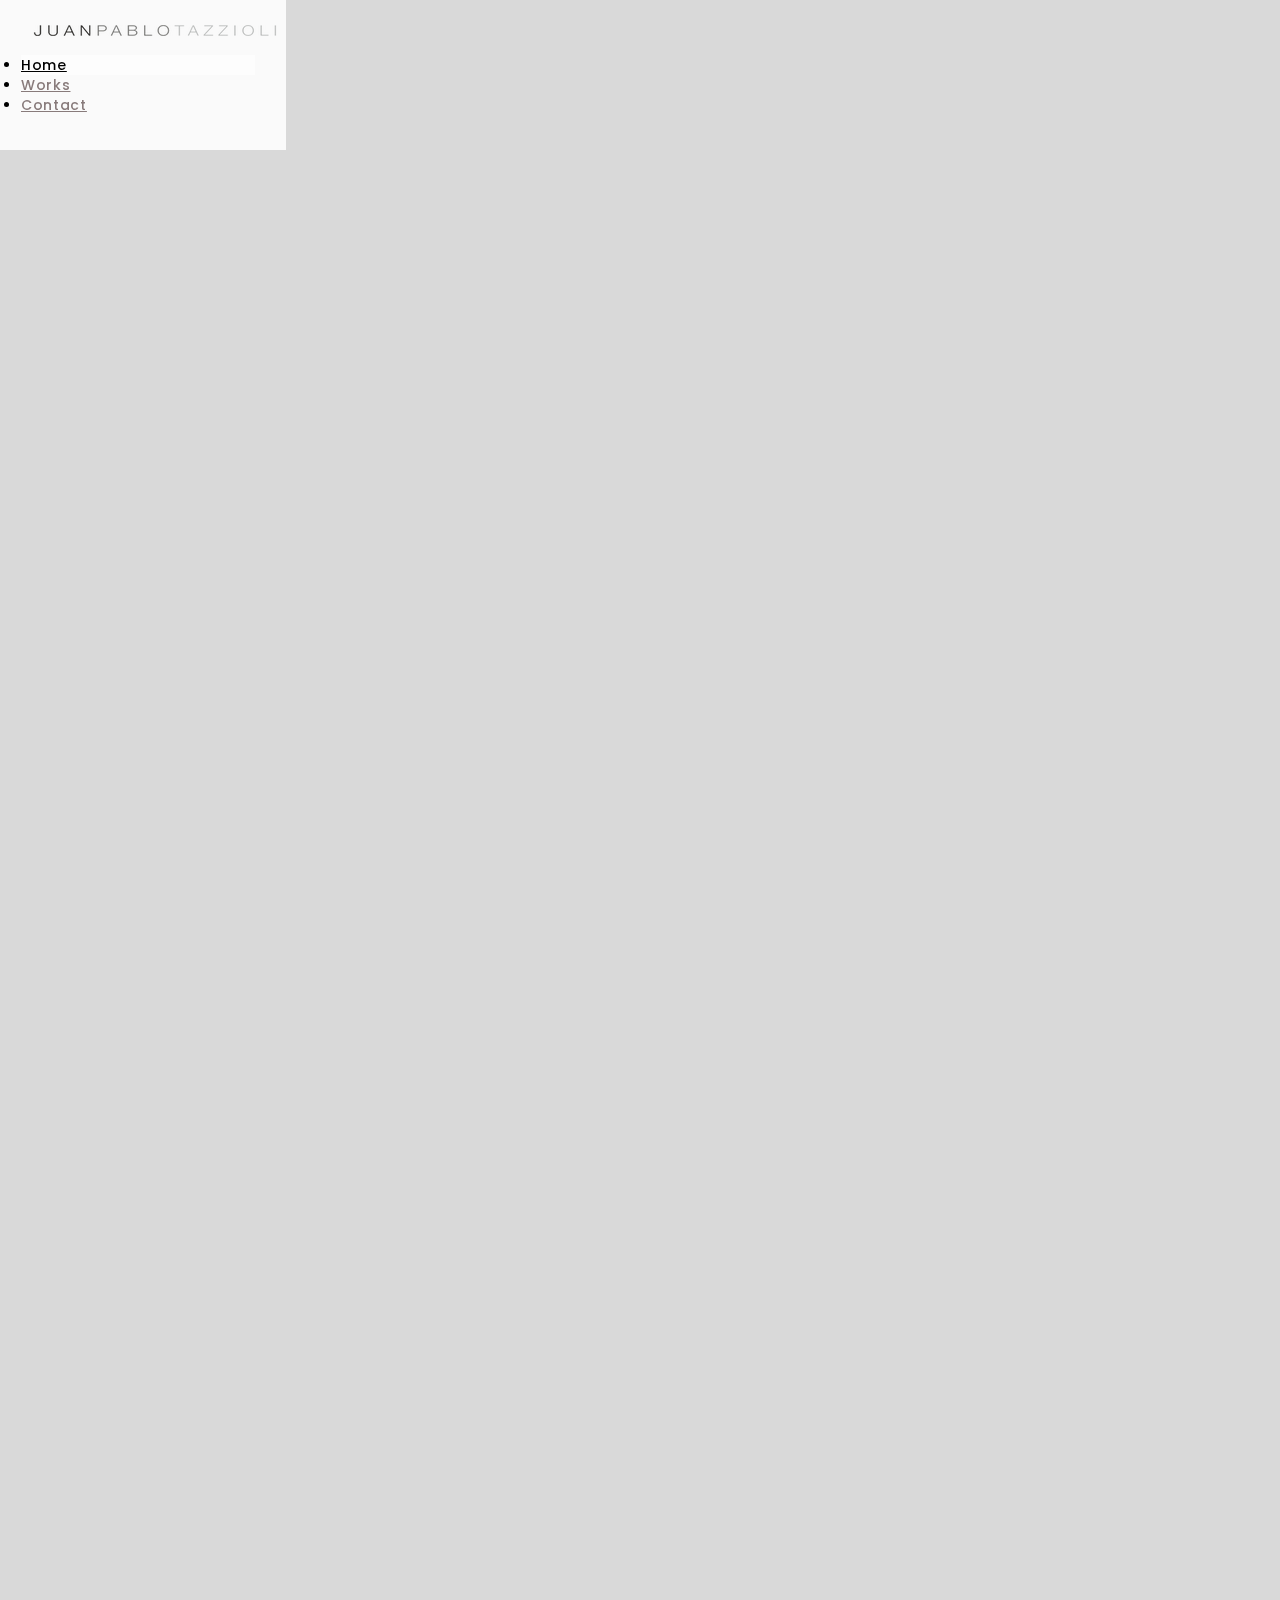
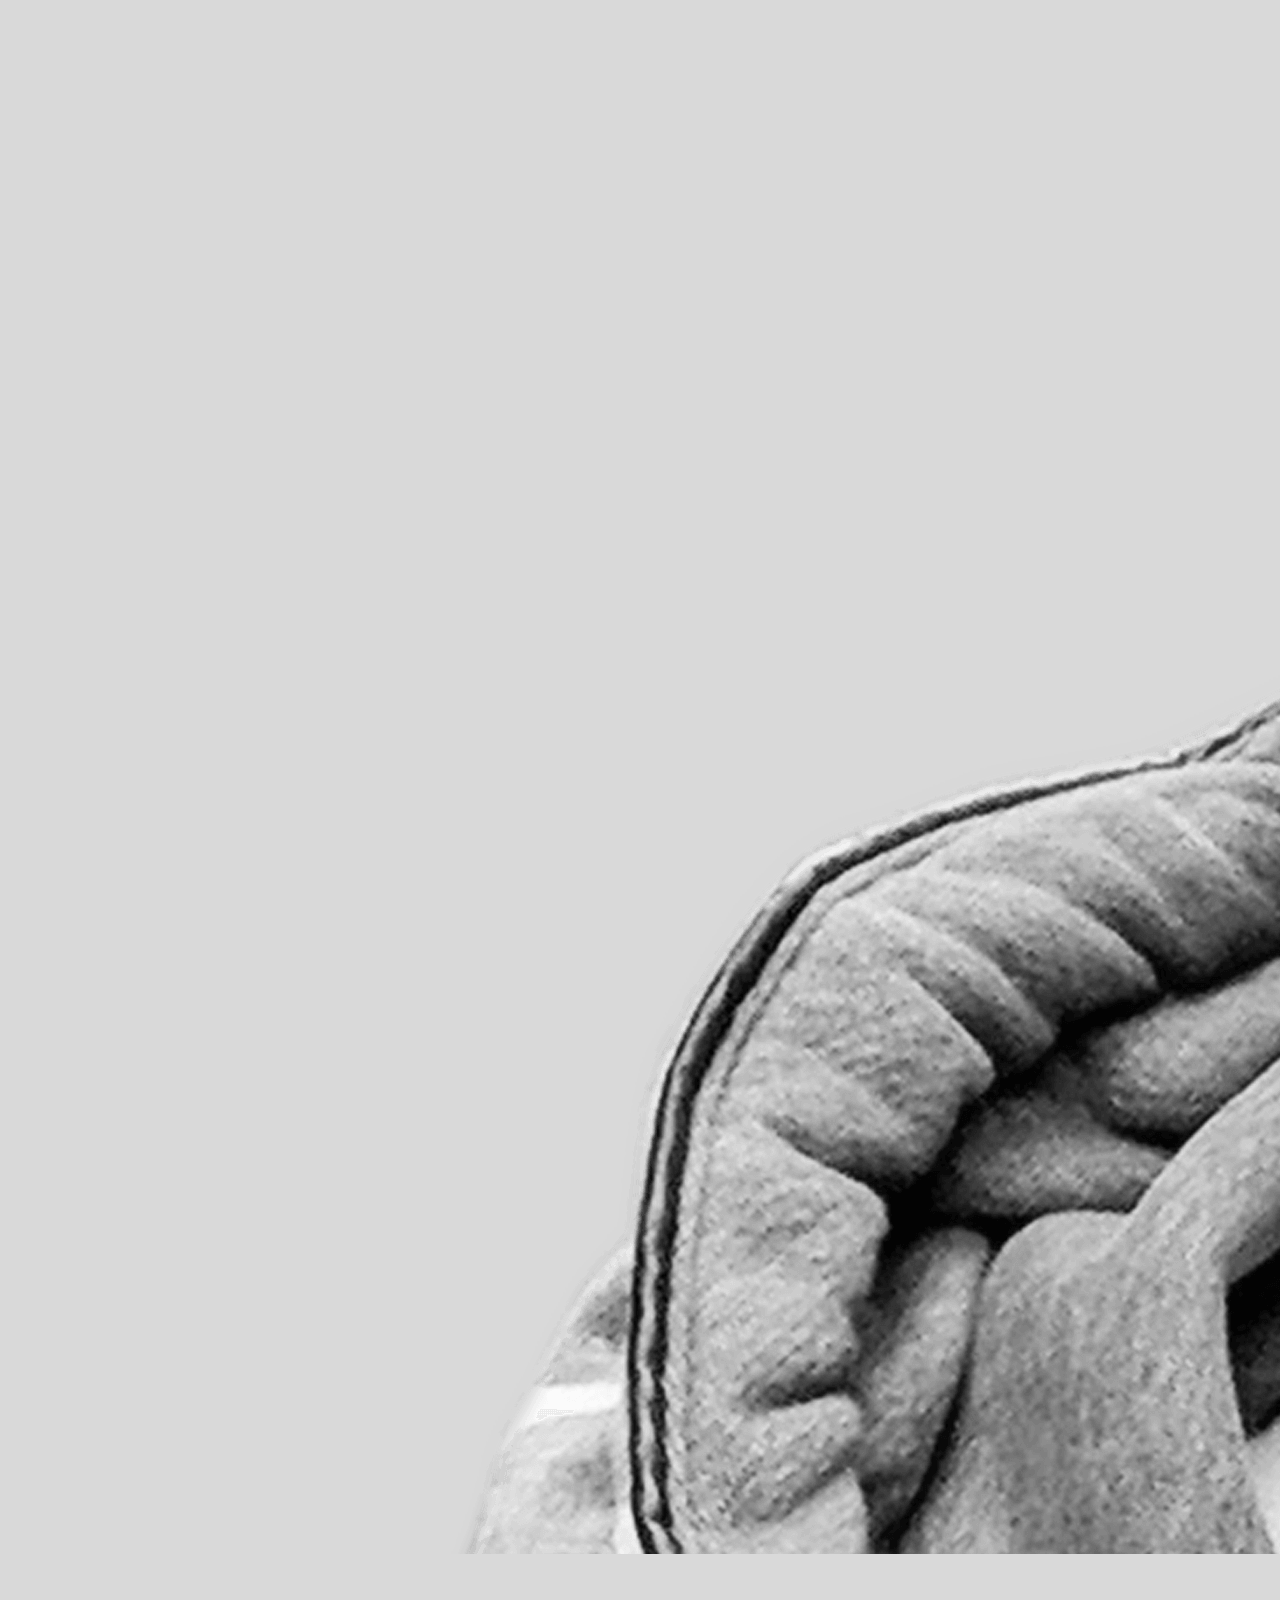
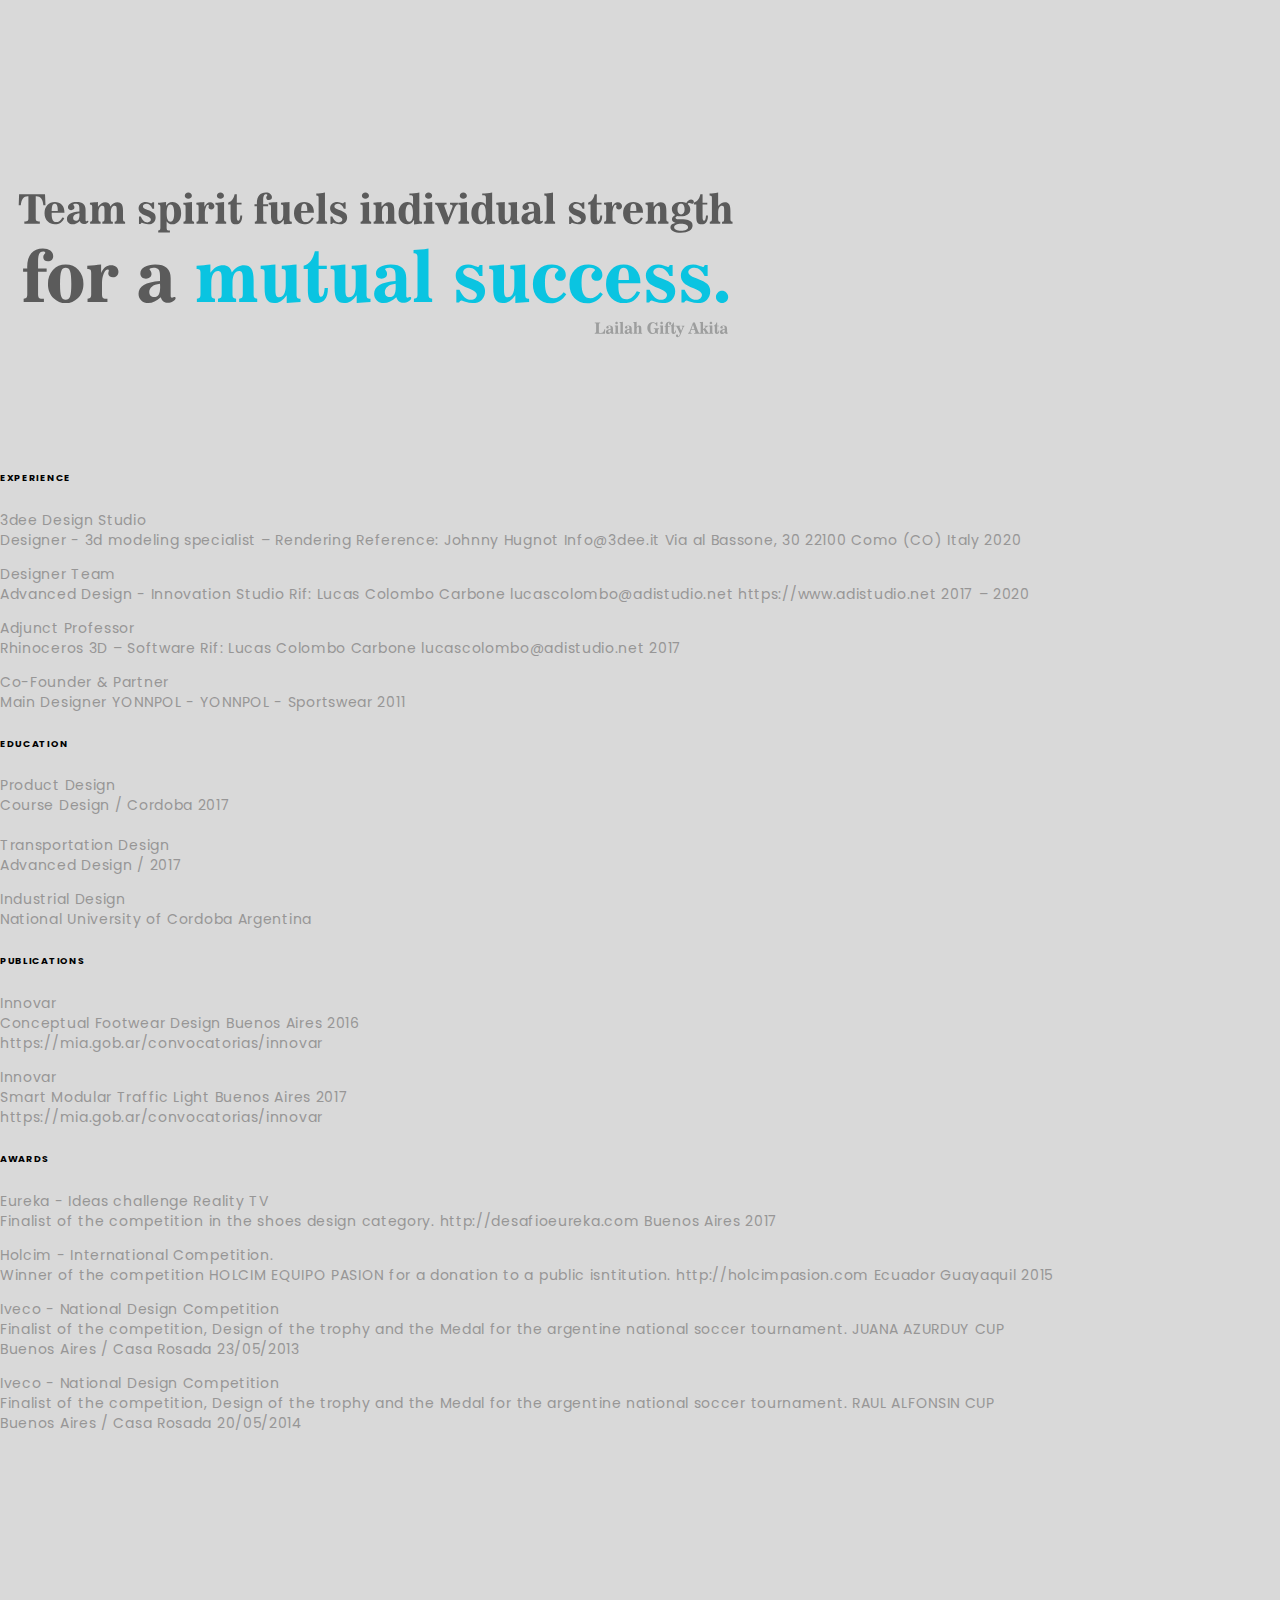
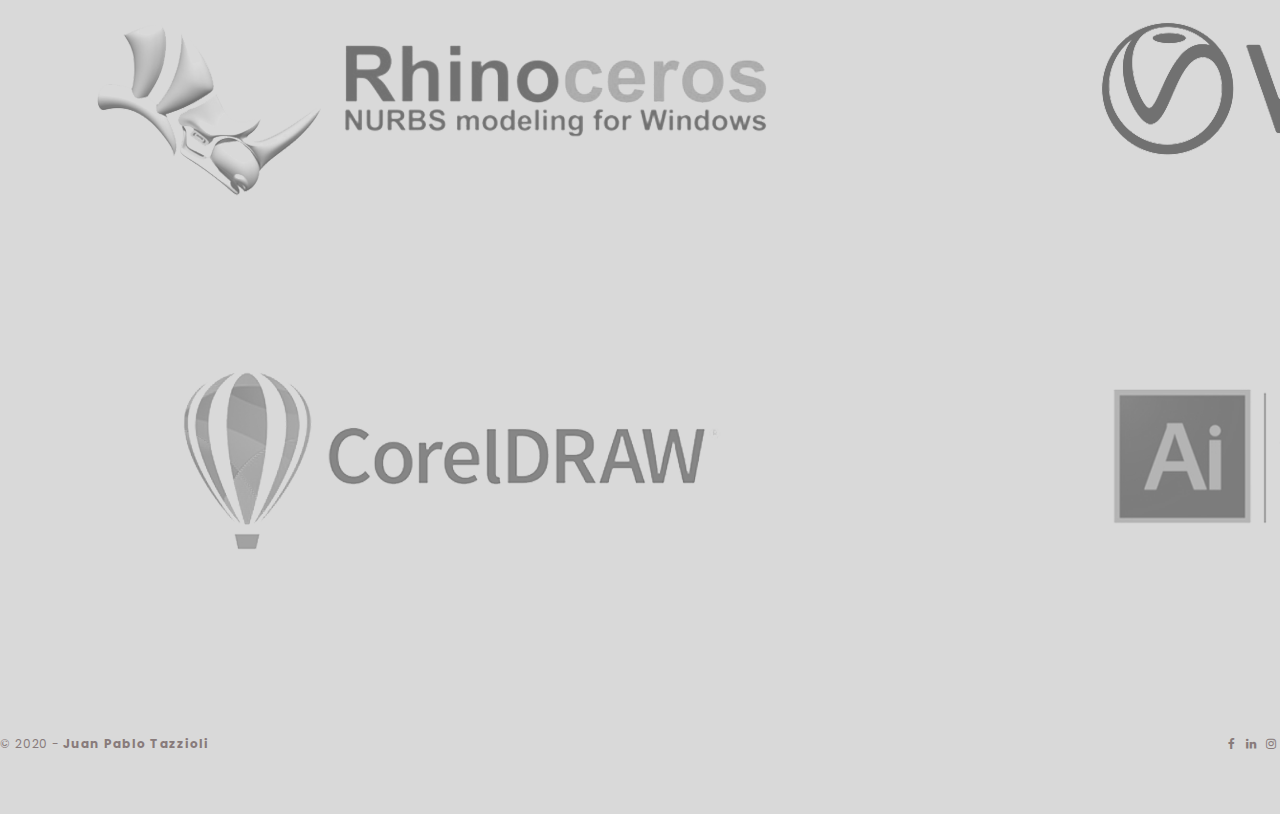
<file: index.html>
<!DOCTYPE html>
<html lang="en">
  <head>
    <meta charset="utf-8" />
    <meta name="viewport" content="width=device-width, initial-scale=1.0" />
    <!-- bootstrap cdn -->
    <link
      rel="stylesheet"
      href="https://cdn.jsdelivr.net/npm/bootstrap@4.5.3/dist/css/bootstrap.min.css"
      integrity="sha384-TX8t27EcRE3e/ihU7zmQxVncDAy5uIKz4rEkgIXeMed4M0jlfIDPvg6uqKI2xXr2"
      crossorigin="anonymous"
    />
    <!-- font awesome cdn -->
    <link
      rel="stylesheet"
      href="https://maxcdn.bootstrapcdn.com/font-awesome/4.7.0/css/font-awesome.min.css"
    />
    <!-- style.css -->
    <link rel="stylesheet" type="text/css" href="assets/css/style.css" />

    <title>Home</title>
  </head>
  <body>
    <header>
      <div class="container-fluid">
        <div class="row">
          <div class="col-md-12 navbar">
            <div class="logo">
              <a href="index.html"
                ><img src="assets/images/logo/logo.png"  alt=""/></a>
            </div>
            <a href="index.html" class="navbar-brand"></a>
            <ul class="nav">
              <li class="nav-item active">
                <a href="index.html" class="nav-link">Home</a>
              </li>
              <li class="nav-item ">
                <a href="works.html" class="nav-link">Works</a>
              </li>
              <li class="nav-item">
                <a href="contact.html" class="nav-link">Contact</a>
              </li>
            </ul>
          </div>
        </div>
      </div>
    </header>
    
    <div class="container-fluid">
      <div class="row">
        <div class="col-xs-6 col-md-6 picture">
          <div>
            <img
              src="assets/images/about-me/perfilpng.png"
              class="img-fluid"
              alt="Responsive image"
            />
            <div></div>
          </div>
        </div>
        <div class="col-xs-6 col-md-6">
          <div class="col-xs-6 col-md-6 frase">
          <div>
            <img
              src="assets/images/about-me/frase2.svg"
              class="img-fluid"
              alt="Responsive image"
            />
            <div></div>
          </div>
        </div>
        </div>
      </div>
      <div class="row">
        <div class="col-sm-4">
          <h6>EXPERIENCE</h6>
          <p>3dee Design Studio<br>
            Designer - 3d modeling specialist – Rendering
            Reference: Johnny Hugnot
            Info@3dee.it
            Via al Bassone, 30 22100
            Como (CO) Italy
            2020
          </p>
          <p>Designer Team<br>
          
            Advanced Design - Innovation Studio Rif: Lucas Colombo Carbone
            lucascolombo@adistudio.net https://www.adistudio.net 2017 – 2020
          </p>
          <p>Adjunct Professor<br>
          
            Rhinoceros 3D – Software Rif: Lucas Colombo Carbone
            lucascolombo@adistudio.net 2017
          </p>
          <p>Co-Founder & Partner<br>
          Main Designer YONNPOL - YONNPOL - Sportswear 2011
          </p>

        </div>
        <div class="col-sm-4">
          <h6>EDUCATION</h6>
            <p>Product Design<br>
           Course Design / Cordoba 2017<br>
          <br>
           Transportation Design<br>
          Advanced Design / 2017</p>
          
           <p> Industrial Design<br>
            National University of Cordoba Argentina</p>
          <h6>PUBLICATIONS</h6>
          <p>Innovar<br>
            Conceptual Footwear Design  Buenos Aires 2016<br>
             https://mia.gob.ar/convocatorias/innovar
          </p>
          <p>Innovar<br>
            Smart Modular Traffic Light Buenos Aires 2017<br>
            https://mia.gob.ar/convocatorias/innovar 
            </p>
        </div>
        <div class="col-sm-4">
          <h6>AWARDS</h6>
          <p>Eureka - Ideas challenge Reality TV<br>
          
            Finalist of the competition in the shoes design category.
            http://desafioeureka.com Buenos Aires 2017
          </p>
        
          <p>Holcim - International  Competition.<br>
          
            Winner of the competition HOLCIM EQUIPO PASION
            for a donation to a public isntitution. 
            http://holcimpasion.com  Ecuador Guayaquil 2015

          </p>
          <p>Iveco - National Design Competition<br>
          
            Finalist of the competition, Design of the trophy
             and the Medal for the argentine national soccer 
             tournament. JUANA AZURDUY CUP <br>Buenos Aires / Casa Rosada 23/05/2013
          </p>
          <p>Iveco - National Design Competition<br>
          
            Finalist of the competition, Design of the 
            trophy and the Medal for the argentine national 
            soccer tournament. RAUL ALFONSIN CUP <br>
            Buenos Aires / Casa Rosada 20/05/2014
          </p>
        </div>
      </div>
      <div class="container-fluid">
        <div class="row">
          <div class="col-xs-12 col-md-12">
            <div>
              <img
                src="assets/images/about-me/about2.png"
                class="img-fluid"
                alt="Responsive image"
              />
              <div></div>
            </div>
          </div>
        </div>
      </div>
    </div>
    <!-- footer -->
    <footer>
      <div class="container">
        <p class="footer-info">
          © 2020 - <strong>Juan Pablo Tazzioli</strong>
          <span class="social pull-right">
            <a href="https://www.facebook.com/" target="_blank"
              ><i class="fa fa-facebook"></i
            ></a>
            <a href="https://www.linkedin.com" target="_blank"
              ><i class="fa fa-linkedin"></i
            ></a>
            <a href="https://www.instagram.com/" target="_blank"
              ><i class="fa fa-instagram"></i
            ></a>
          </span>
        </p>
      </div>
    </footer>
  </body>
</html>
</file>
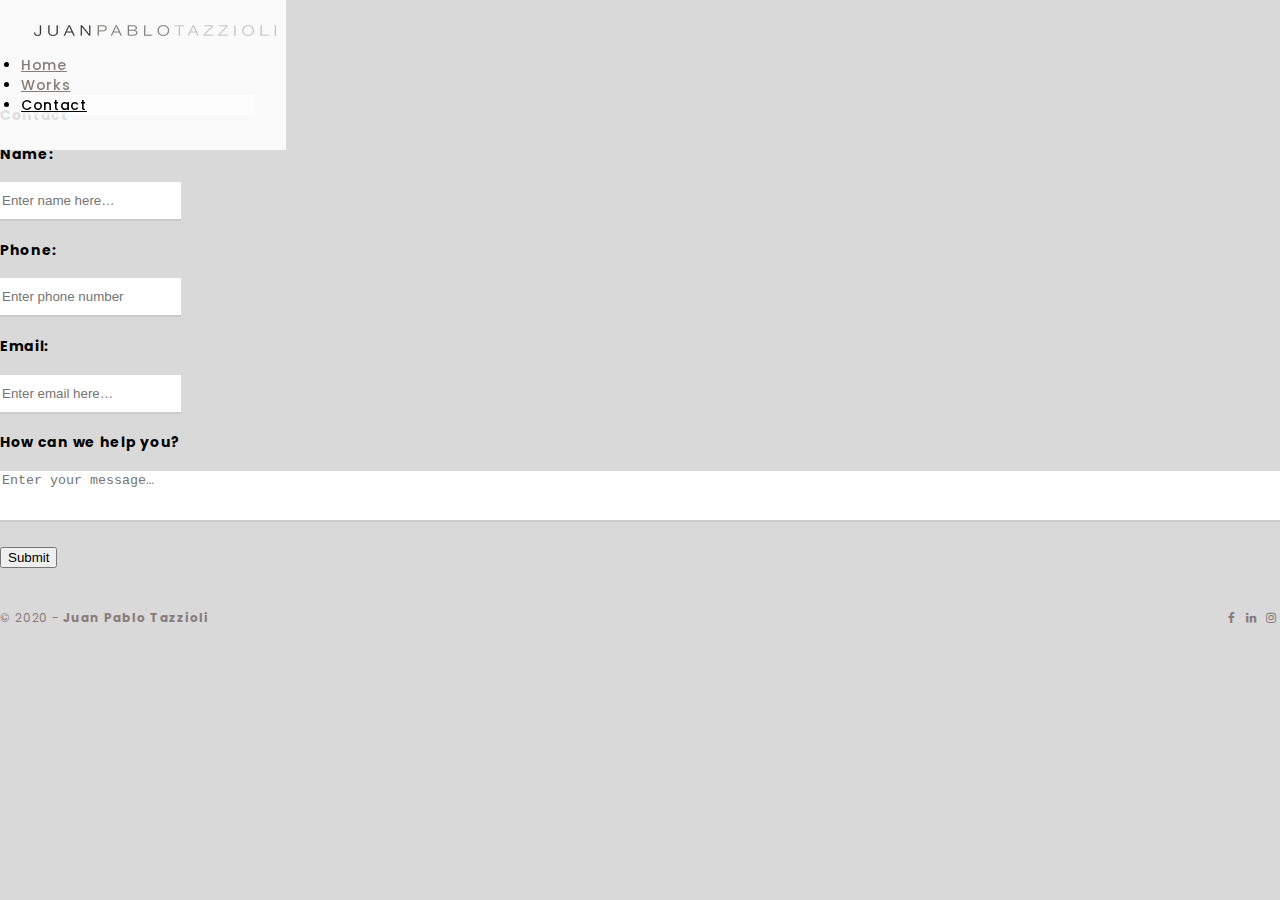
<file: contact.html>
<!DOCTYPE html>
<html lang="en">

<head>
	<meta charset="utf-8" />
	<meta name="viewport" content="width=device-width, initial-scale=1.0">
	<!-- bootstrap cdn -->
	<link rel="stylesheet" href="https://cdn.jsdelivr.net/npm/bootstrap@4.5.3/dist/css/bootstrap.min.css"
		integrity="sha384-TX8t27EcRE3e/ihU7zmQxVncDAy5uIKz4rEkgIXeMed4M0jlfIDPvg6uqKI2xXr2" crossorigin="anonymous">
	<!-- font awesome cdn -->
	<link rel="stylesheet" href="https://maxcdn.bootstrapcdn.com/font-awesome/4.7.0/css/font-awesome.min.css">
	<!-- style.css -->
	<link rel="stylesheet" type="text/css" href="assets/css/style.css" />
<script>
function submitToAPI(e) {
       e.preventDefault();
       var URL = "https://slqu287xa1.execute-api.eu-west-1.amazonaws.com/first";

            var Namere = /[A-Za-z]{1}[A-Za-z]/;
            if (!Namere.test($("#name-input").val())) {
                         alert ("Name can not less than 2 char");
                return;
            }
            var mobilere = /[0-9]{10}/;
            if (!mobilere.test($("#phone-input").val())) {
                alert ("Please enter valid mobile number");
                return;
            }
            if ($("#email-input").val()=="") {
                alert ("Please enter your email id");
                return;
            }

            var reeamil = /^([\w-\.]+@([\w-]+\.)+[\w-]{2,6})?$/;
            if (!reeamil.test($("#email-input").val())) {
                alert ("Please enter valid email address");
                return;
            }

       var name = $("#name-input").val();
       var phone = $("#phone-input").val();
       var email = $("#email-input").val();
       var desc = $("#description-input").val();
       var data = {
          name : name,
          phone : phone,
          email : email,
          desc : desc
        };

       $.ajax({
         type: "POST",
         url : "https://slqu287xa1.execute-api.eu-west-1.amazonaws.com/first",
         dataType: "json",
         crossDomain: "true",
         contentType: "application/json; charset=utf-8",
         data: JSON.stringify(data),

         
         success: function () {
           // clear form and show a success message
           alert("Successfull");
           document.getElementById("contact-form").reset();
       location.reload();
         },
         error: function () {
           // show an error message
           alert("UnSuccessfull");
         }});
     }
</script>
	<title>Contact</title>
</head>

<body>
	<header>
		<div class="container-fluid">
			<div class="row">
				<div class="col-md-12 navbar">
					<div class="logo"><a href="index.html"><img src="assets/images/logo/logo.png" alt=""></a></div>
					<a href="index.html" class="navbar-brand"></a>
					<ul class="nav">
						<li class="nav-item"><a href="index.html" class="nav-link">Home</a></li>
						<li class="nav-item"><a href="works.html" class="nav-link">Works</a></li>
						<li class="nav-item active"><a href="contact.html" class="nav-link">Contact</a></li>
					</ul>
				</div>
			</div>
		</div>
	</header>

	<div class="container">
		<div class="row">
			<div class="col-xs-12 col-sm-12 col-md-12 col-lg-12 text-center">
				<h4>Contact</h4>
			</div>
		</div>
		<form id="contact-form" method="post">
      <h4>Name:</h4>
      <input type="text" style="height:35px;" id="name-input" placeholder="Enter name here…" class="form-control"/><br/>
      <h4>Phone:</h4>
      <input type="phone" style="height:35px;" id="phone-input" placeholder="Enter phone number" class="form-control"><br/>
      <h4>Email:</h4>
      <input type="email" style="height:35px;" id="email-input" placeholder="Enter email here…" class="form-control"><br/>
      <h4>How can we help you?</h4>
      <textarea id="description-input" rows="3" placeholder="Enter your message…" class="form-control" style="width:100%;"></textarea><br/>
      <button class="btn btn-lg" style="margin-top:20px;">Submit</button>
</form>
	</div>

	<!-- footer -->
	<footer>
		<div class="container">
			<p class="footer-info">© 2020 - <strong>Juan Pablo Tazzioli</strong>
				<span class="social pull-right">
                        <a href="https://www.facebook.com/" target="_blank"><i class="fa fa-facebook"></i></a>
                        <a href="https://www.linkedin.com" target="_blank"><i class="fa fa-linkedin"></i></a>
                        <a href="https://www.instagram.com/" target="_blank"><i class="fa fa-instagram"></i></a>
                                </span>
			</p>
		</div>
	</footer>
</body>

</html>
</file>
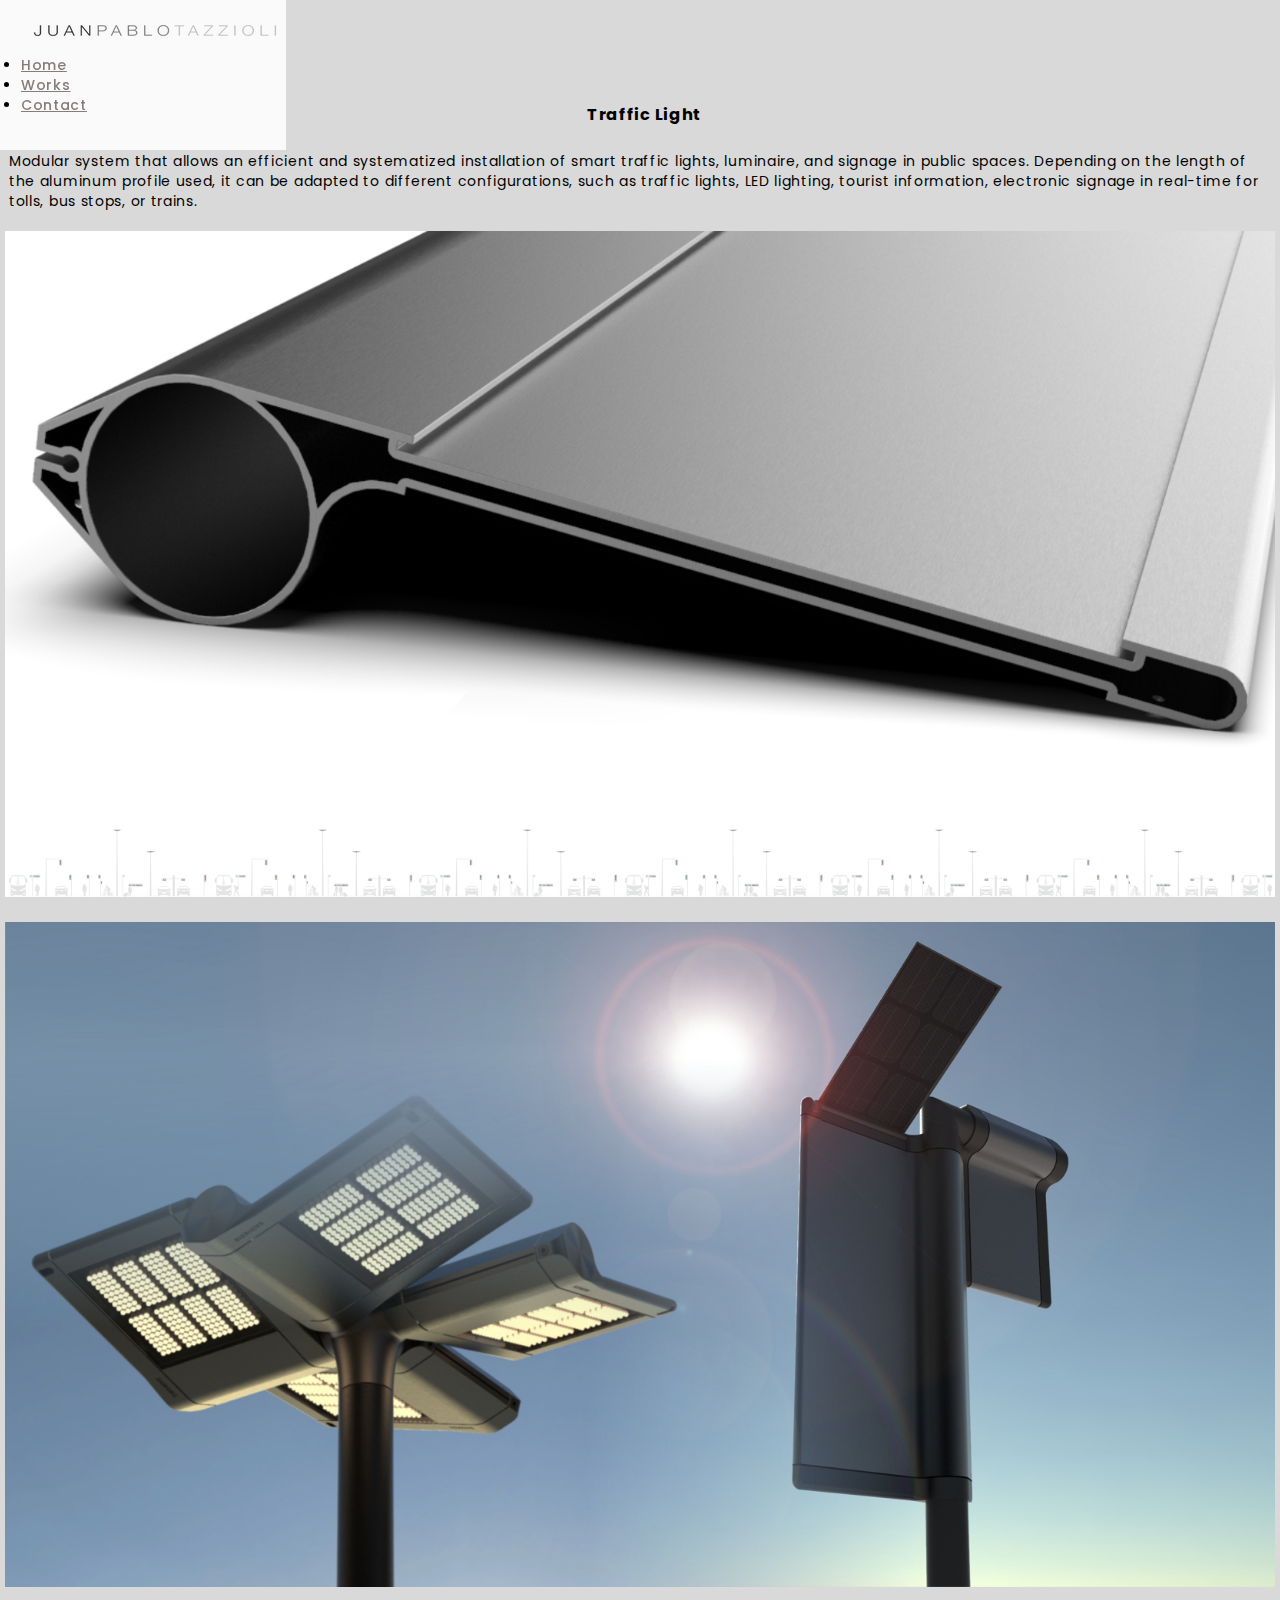
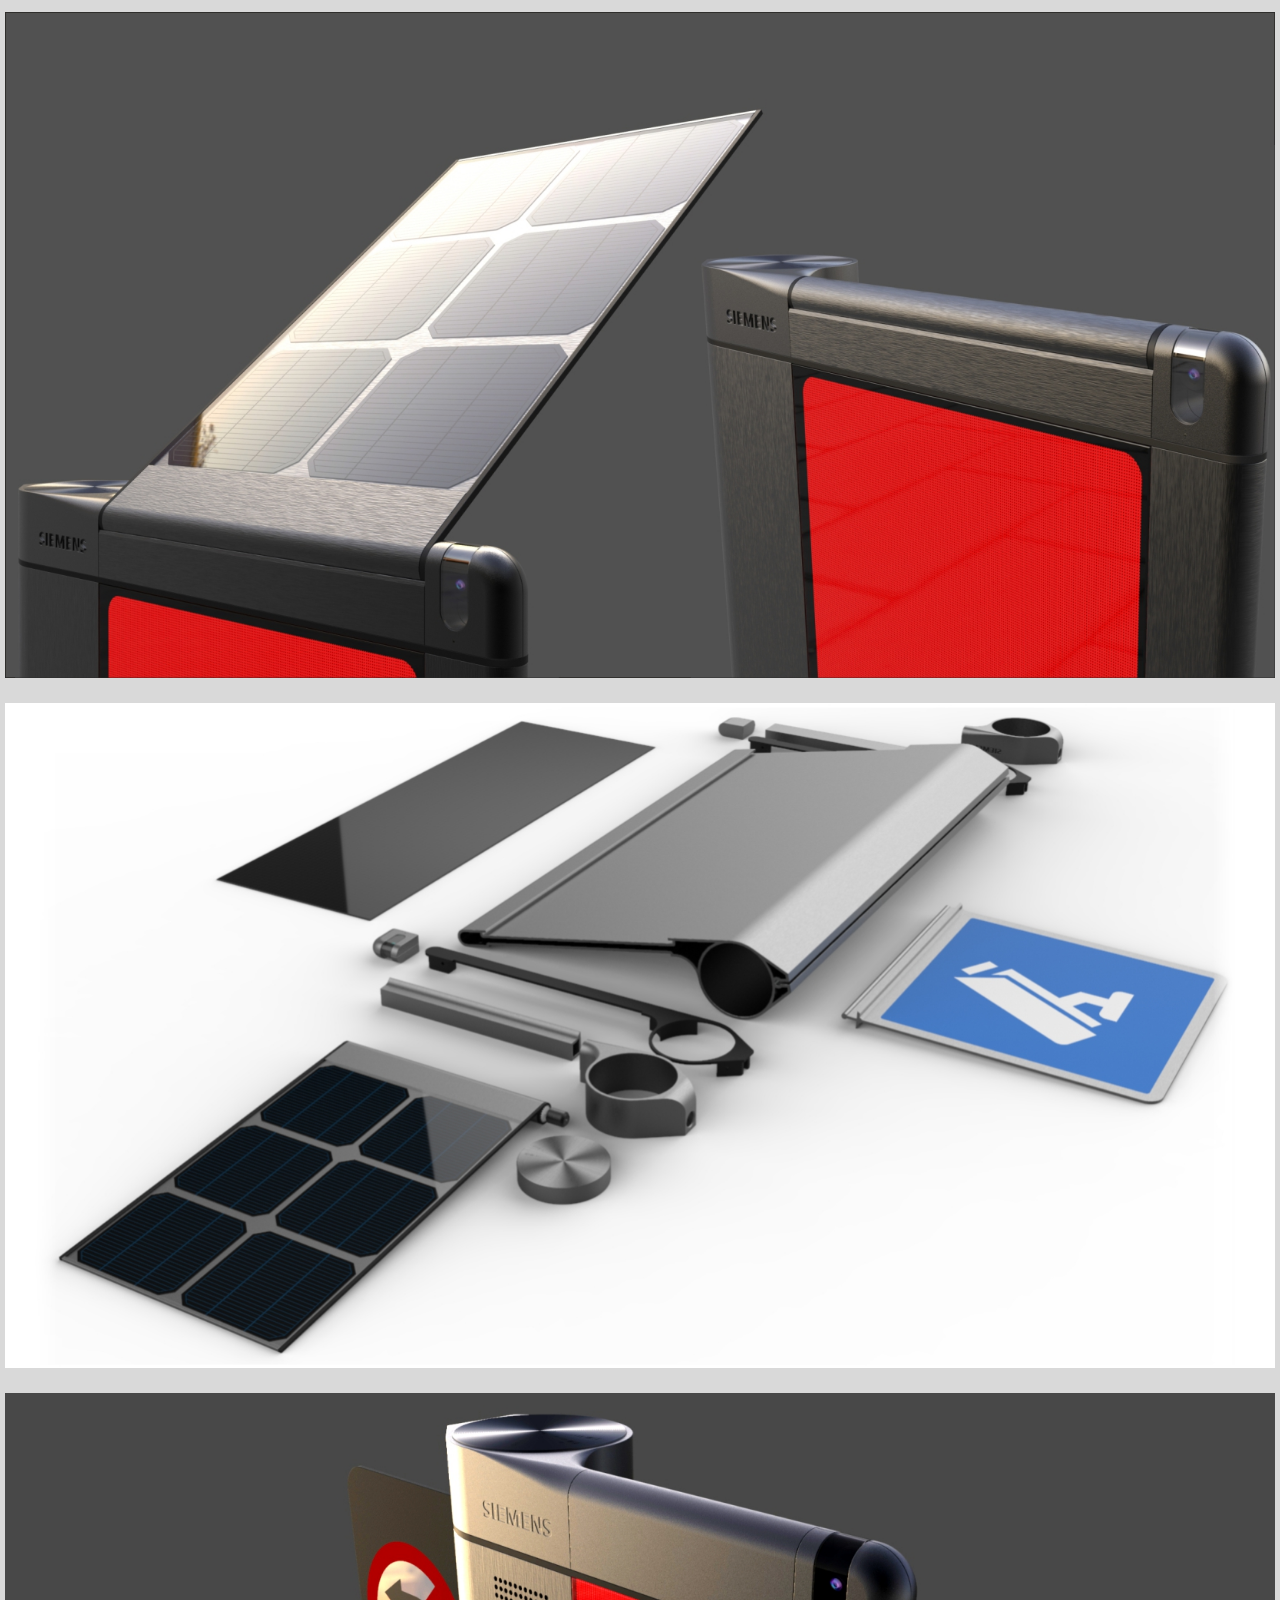
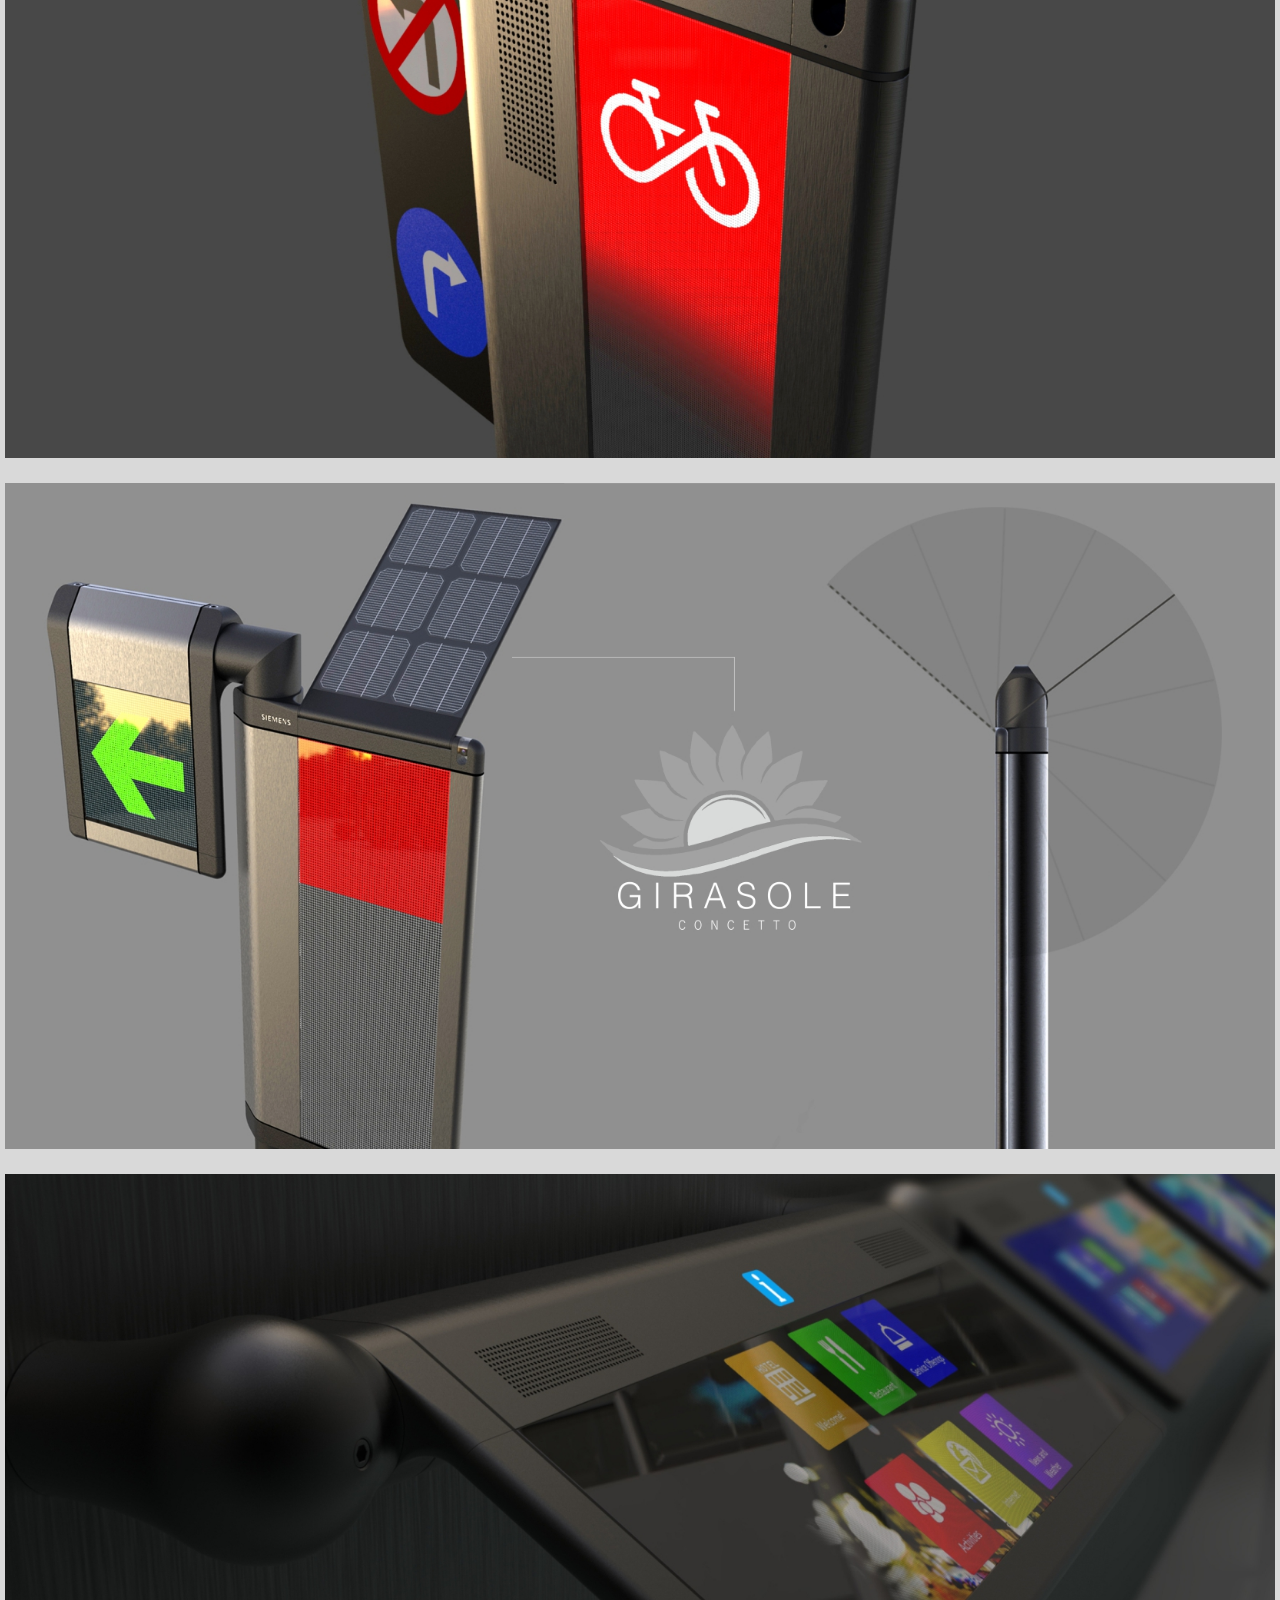
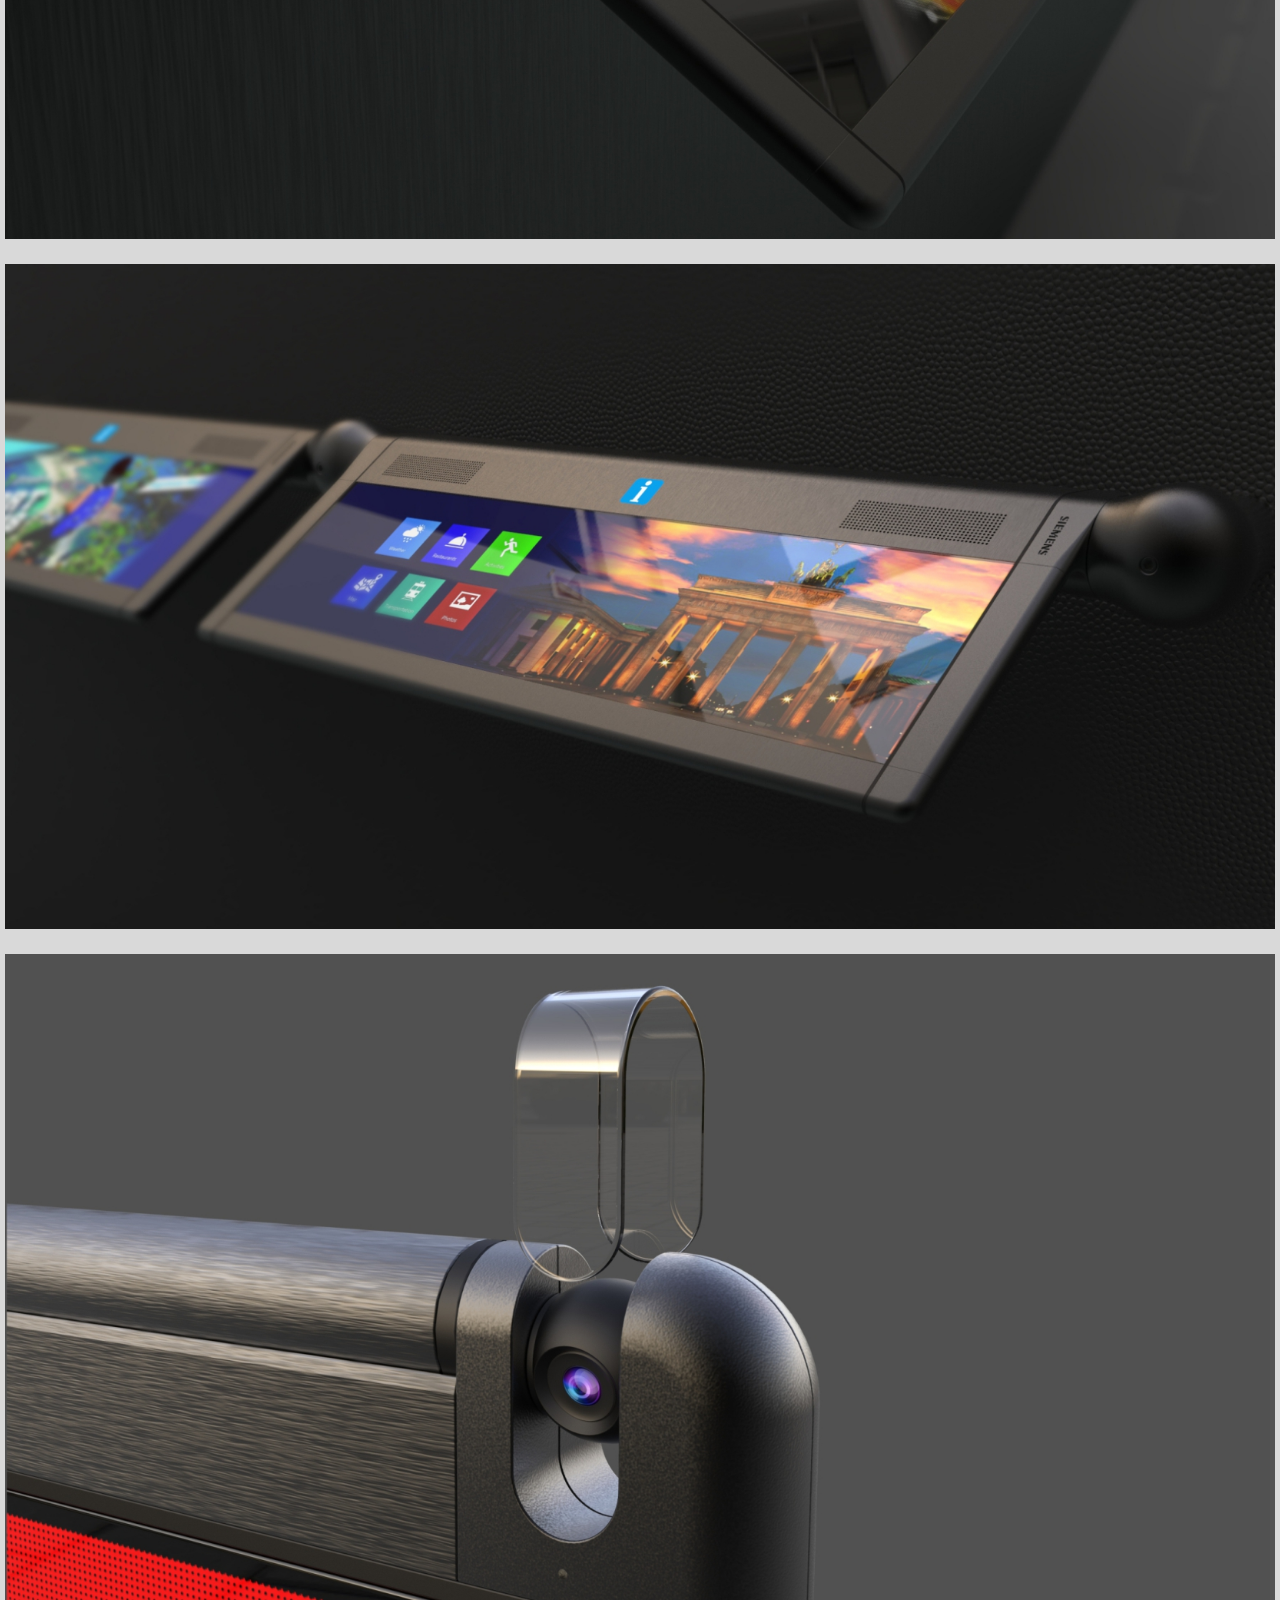
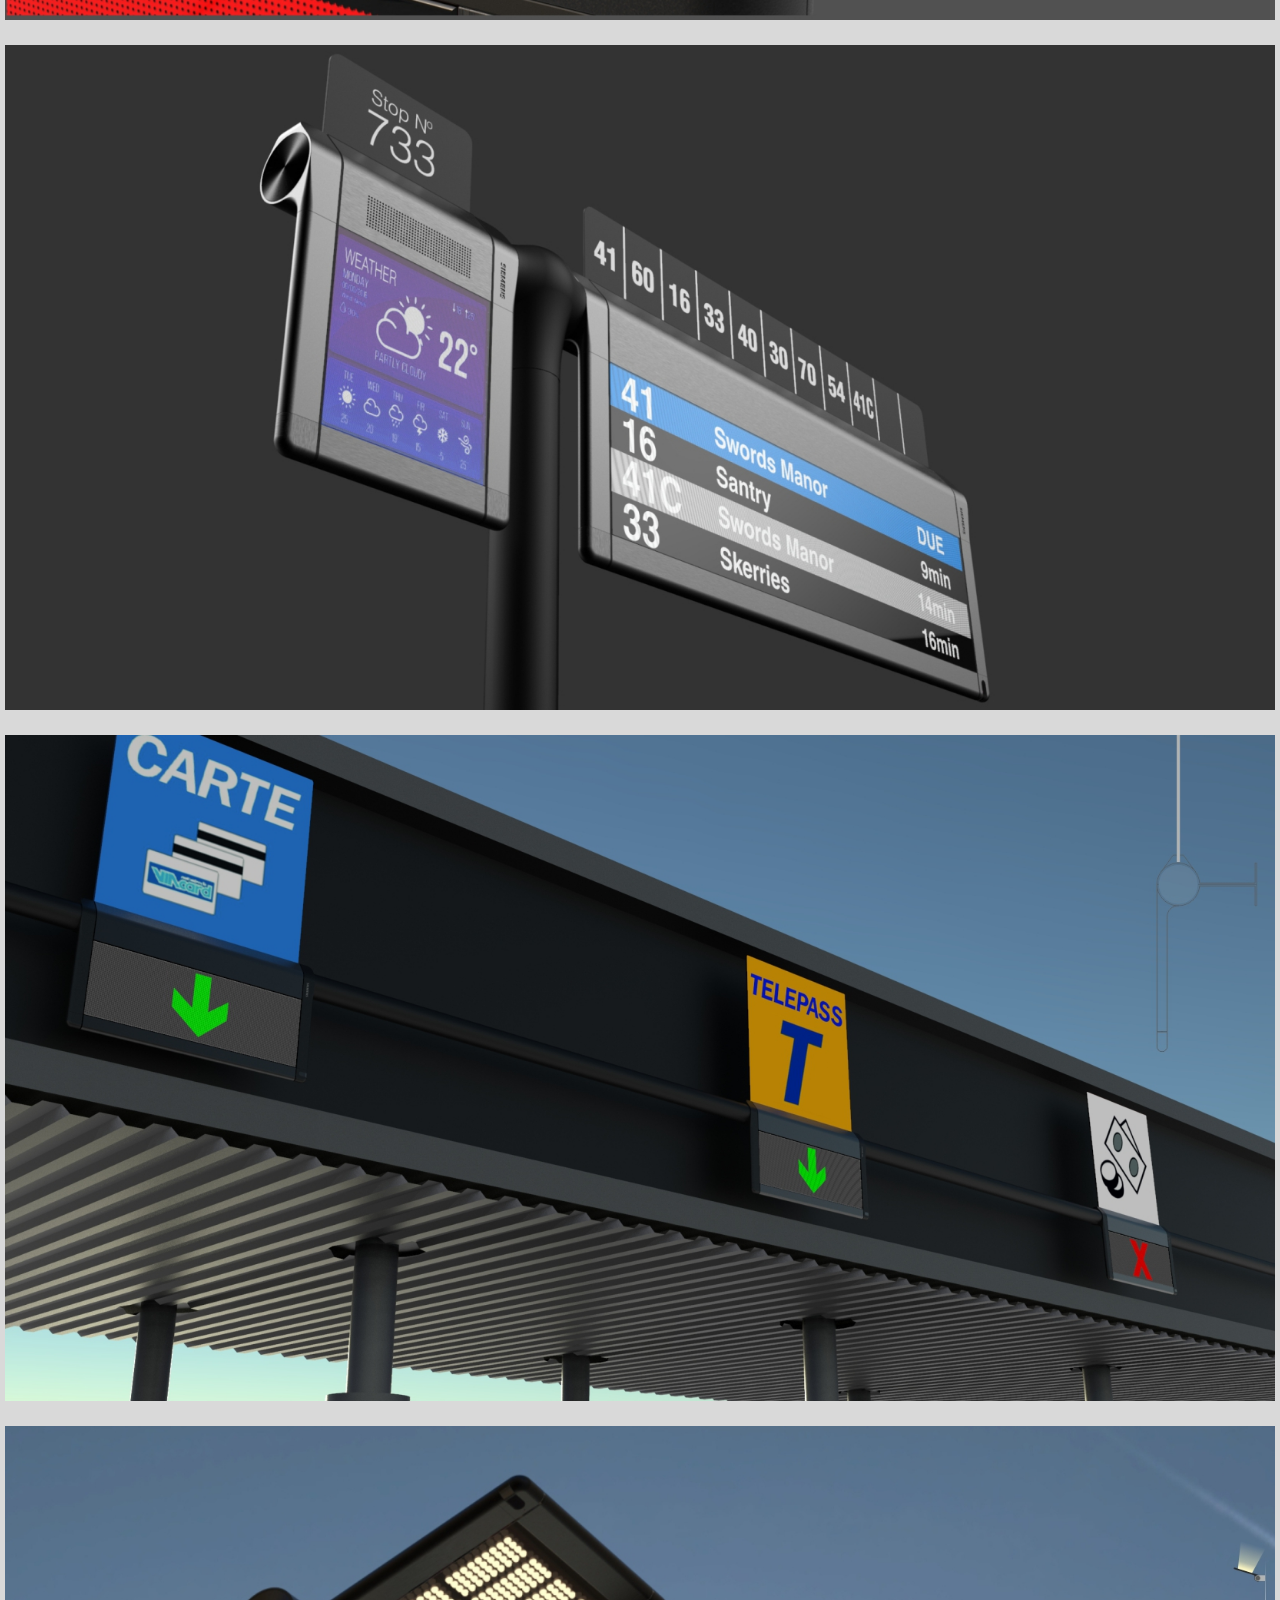
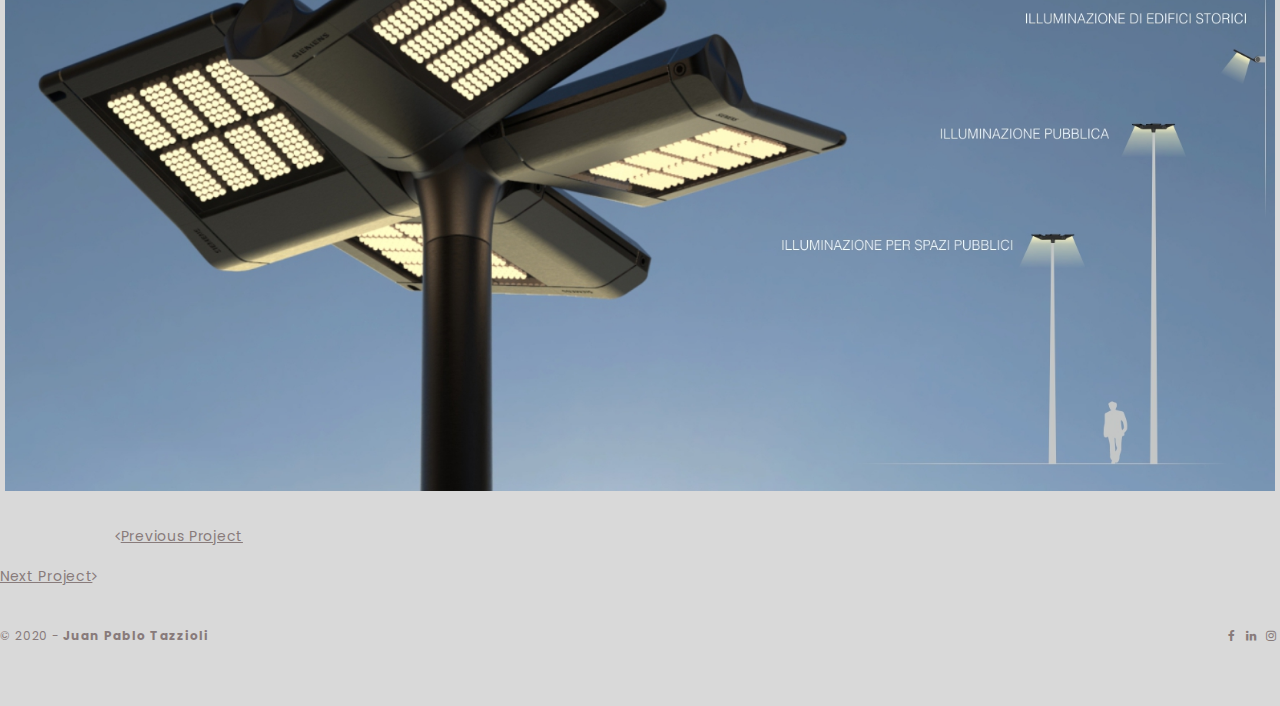
<file: project.html>
<!DOCTYPE html>
<html lang="en">
<head>
<meta charset="utf-8"/>
	<meta name="viewport" content="width=device-width, initial-scale=1.0">
	<!-- bootstrap cdn -->
	<link rel="stylesheet" href="https://cdn.jsdelivr.net/npm/bootstrap@4.5.3/dist/css/bootstrap.min.css" integrity="sha384-TX8t27EcRE3e/ihU7zmQxVncDAy5uIKz4rEkgIXeMed4M0jlfIDPvg6uqKI2xXr2" crossorigin="anonymous">
	<!-- font awesome cdn -->
	<link rel="stylesheet" href="https://maxcdn.bootstrapcdn.com/font-awesome/4.7.0/css/font-awesome.min.css">
	<!-- style.css -->
	<link rel="stylesheet" type="text/css" href="assets/css/style.css"/>

  <title>Project</title>
</head>
 <body>
    <header>
    <div class="container-fluid">
		<div class="row">
			<div class="col-md-12 navbar">
            <div class="logo"><a href="index.html"><img src="assets/images/logo/logo.png" alt=""></a></div>
				<a href="index.html" class="navbar-brand"></a>
				<ul class="nav">
					<li class="nav-item"><a href="index.html" class="nav-link">Home</a></li>
					<li class="nav-item"><a href="works.html" class="nav-link">Works</a></li>
					<li class="nav-item"><a href="contact.html" class="nav-link">Contact</a></li>
				</ul>
			</div>
		</div>
    </div>   
    </header>
   
    <div class="portfolio-project">
		<div class="container-fluid">						
	        <div class="col-xs-12 col-sm-12 col-md-12">	
                    <h3>Traffic Light</h3>
                <p class="text-justify">Modular system that allows an efficient and systematized installation of
                    smart traffic lights, luminaire, and signage in public spaces.
                    Depending on the length of the aluminum profile used, it can be adapted 
                    to different configurations, such as traffic lights, LED lighting, tourist 
                    information, electronic signage in real-time for tolls, bus stops, or trains.</p>
                <div class="d-flex justify-content-center">
			        <img width="1320" height="560" src="assets/images/semaforo/02.jpg" class="img-fluid" alt="Responsive image"
                    style="margin: 5px auto; width: 100%; height: auto; min-width:320px;"/>
                </div>    	
    	     </div>   		
	         <div class="col-xs-12 col-sm-12 col-md-12">
                <div class="d-flex justify-content-center">	
					<img width="1320" height="560" src="assets/images/semaforo/03.jpg" class="img-fluid" alt="Responsive image"
                    style="margin: 5px auto; width: 100%; height: auto; min-width:320px;"/>
			 </div>  
             </div>                          		
	            <div class="col-xs-12 col-sm-12 col-md-12">	
                <div class="d-flex justify-content-center">	
					<img width="1320" height="560" src="assets/images/semaforo/04.jpg" class="img-fluid" alt="Responsive image"
                    style="margin: 5px auto; width: 100%; height: auto; min-width:320px;"/>
				</div>
                </div>                            				
	        	<div class="col-xs-12 col-sm-12 col-md-12">	
                <div class="d-flex justify-content-center">	
					<img width="1320" height="560" src="assets/images/semaforo/05.jpg" class="img-fluid" alt="Responsive image"
                    style="margin: 5px auto; width: 100%; height: auto; min-width:320px;"/>
				</div> 
                </div>     
                <div class="col-xs-12 col-sm-12 col-md-12">
                <div class="d-flex justify-content-center">	
					<img width="1320" height="560" src="assets/images/semaforo/07.jpg" class="img-fluid" alt="Responsive image"
                    style="margin: 5px auto; width: 100%; height: auto; min-width:320px;"/>
			 </div>  
             </div>                          		
	            <div class="col-xs-12 col-sm-12 col-md-12">	
                <div class="d-flex justify-content-center">	
					<img width="1320" height="560" src="assets/images/semaforo/08.jpg" class="img-fluid" alt="Responsive image"
                    style="margin: 5px auto; width: 100%; height: auto; min-width:320px;"/>
				</div>
                </div>      
                <div class="col-xs-12 col-sm-12 col-md-12">
                <div class="d-flex justify-content-center">	
					<img width="1320" height="560" src="assets/images/semaforo/09.jpg" class="img-fluid" alt="Responsive image"
                    style="margin: 5px auto; width: 100%; height: auto; min-width:320px;"/>
			 </div>  
             </div>                          		
	            <div class="col-xs-12 col-sm-12 col-md-12">	
                <div class="d-flex justify-content-center">	
					<img width="1320" height="560" src="assets/images/semaforo/10.jpg" class="img-fluid" alt="Responsive image"
                    style="margin: 5px auto; width: 100%; height: auto; min-width:320px;"/>
				</div>
                </div>      
                <div class="col-xs-12 col-sm-12 col-md-12">
                <div class="d-flex justify-content-center">	
					<img width="1320" height="560" src="assets/images/semaforo/11.jpg" class="img-fluid" alt="Responsive image"
                    style="margin: 5px auto; width: 100%; height: auto; min-width:320px;"/>
			 </div>  
             </div>                          		
	            <div class="col-xs-12 col-sm-12 col-md-12">	
                <div class="d-flex justify-content-center">	
					<img width="1320" height="560" src="assets/images/semaforo/12.jpg" class="img-fluid" alt="Responsive image"
                    style="margin: 5px auto; width: 100%; height: auto; min-width:320px;"/>
				</div>
                </div>                            
	            <div class="col-xs-12 col-sm-12 col-md-12 ">	
                    <div class="d-flex justify-content-center">	
					<img width="1320" height="560" src="assets/images/semaforo/13.jpg" class="img-fluid" alt="Responsive image"
                    style="margin: 5px auto; width: 100%; height: auto; min-width:320px;"/>
				</div> 
	            </div> 
                <div class="col-xs-12 col-sm-12 col-md-12">
                <div class="d-flex justify-content-center">	
					<img width="1320" height="560" src="assets/images/semaforo/14.jpg" class="img-fluid" alt="Responsive image"
                    style="margin: 5px auto; width: 100%; height: auto; min-width:320px;"/>
			 </div>  
             </div>                          		
             </div>                          	
            </div>
            <div class="single-navigation">
                        <div class="row">
                            <div class="col-auto mr-auto prev">
                                <a href="project4.html" rel="prev"><i class="fa fa-angle-left"></i><span>Previous Project</span></a>                            </div>
                            <div class="col-auto next">
                                <a href="project2.html" rel="next"><span>Next Project</span><i class="fa fa-angle-right"></i></a>                            </div>
                        </div>
                    </div>
        		
	<!-- footer -->
    <footer>
        <div class="container">
                <p class="footer-info">© 2020 - <strong>Juan Pablo Tazzioli</strong>
                    <span class="social pull-right">
                        <a href="https://www.facebook.com/" target="_blank"><i class="fa fa-facebook"></i></a>
                        <a href="https://www.linkedin.com" target="_blank"><i class="fa fa-linkedin"></i></a>
                        <a href="https://www.instagram.com/" target="_blank"><i class="fa fa-instagram"></i></a>
                    </span>
                </p>
        </div>
    </footer>
    </body>       
</html>
</file>
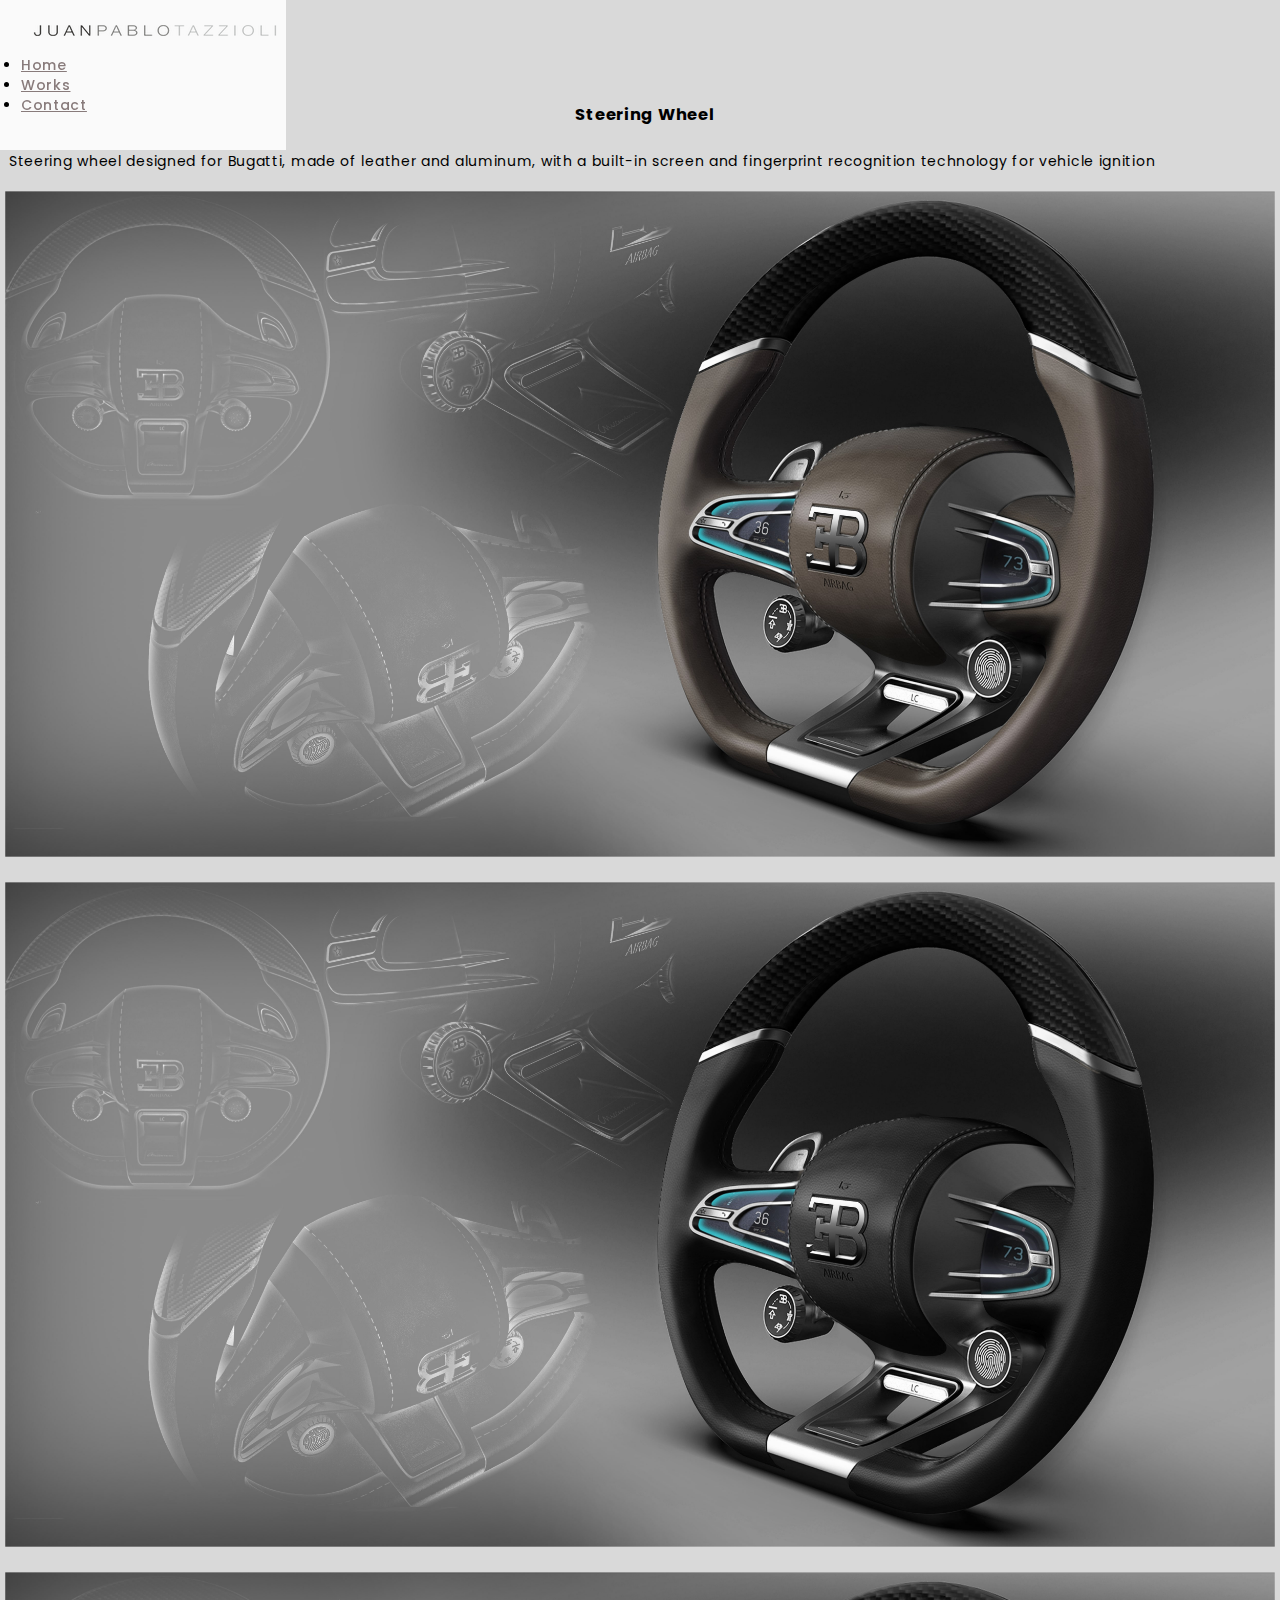
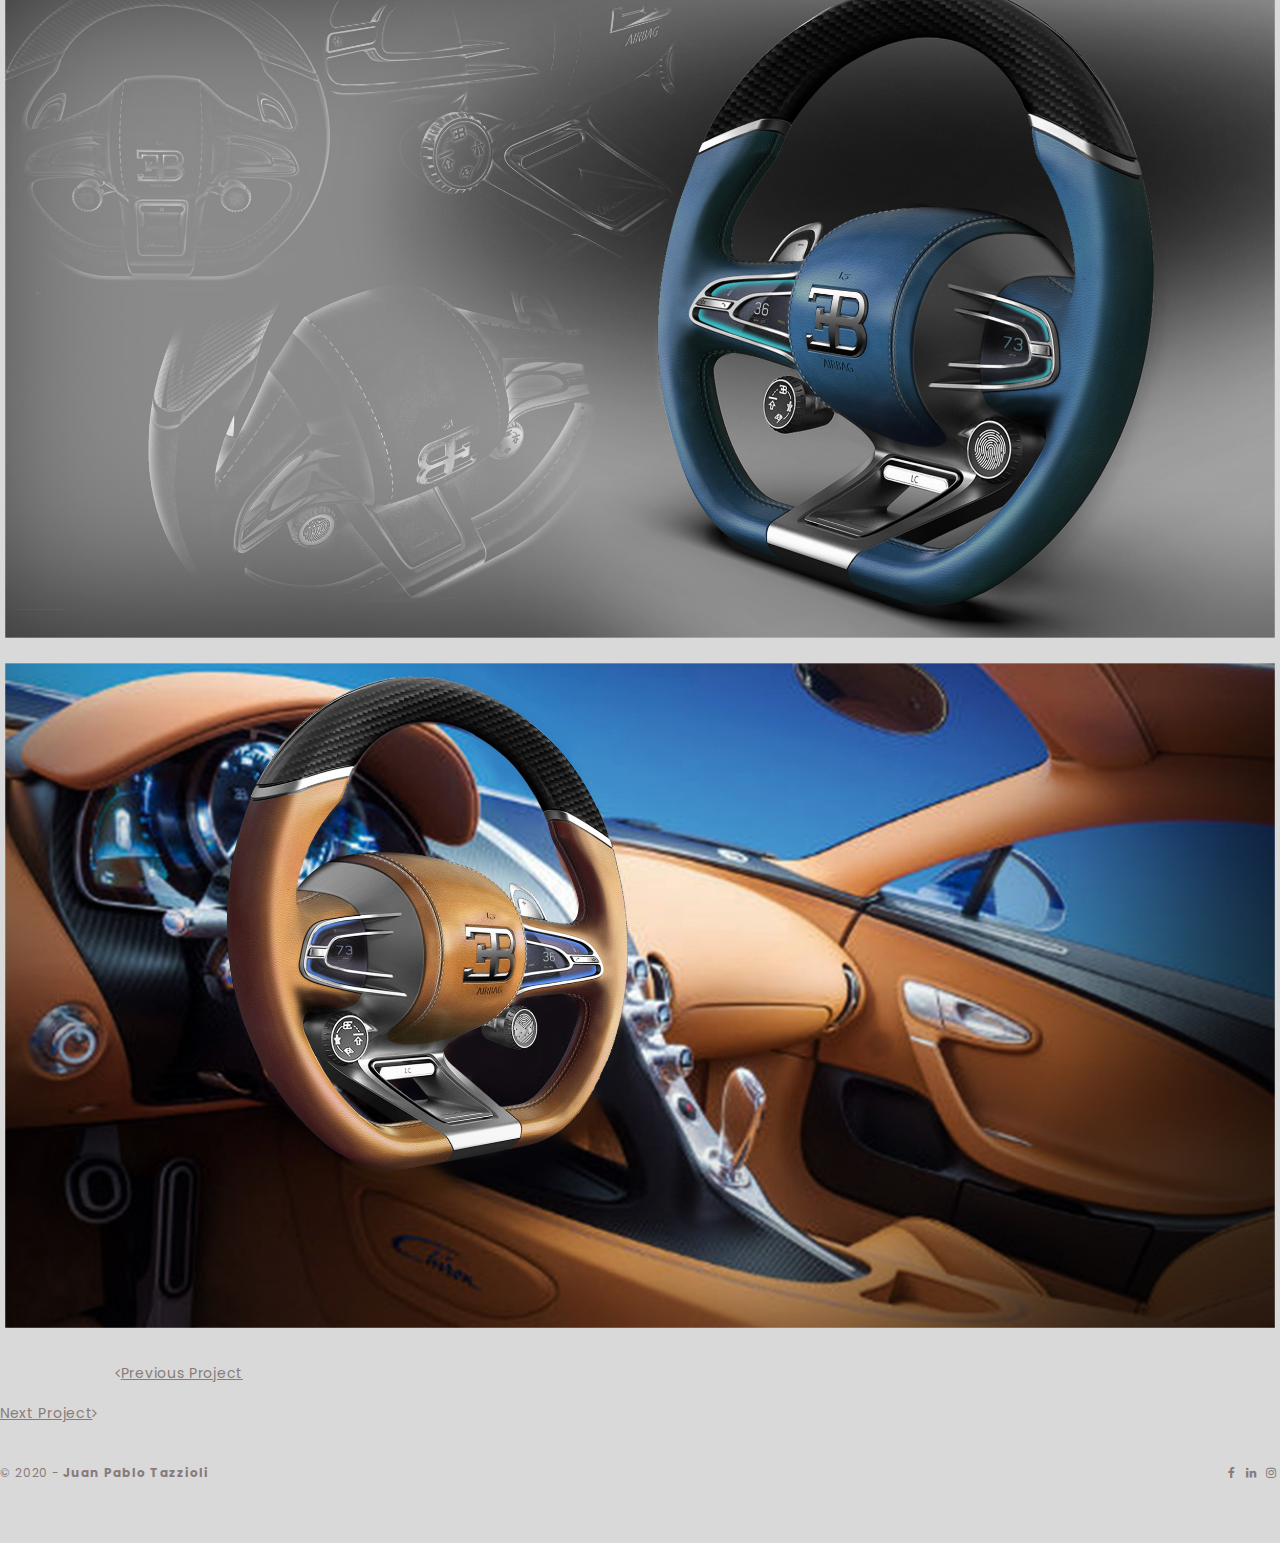
<file: project2.html>
<!DOCTYPE html>
<html lang="en">
<head>
<meta charset="utf-8"/>
    <meta name="viewport" content="width=device-width, initial-scale=1.0">
	<!-- bootstrap cdn -->
	<link rel="stylesheet" href="https://cdn.jsdelivr.net/npm/bootstrap@4.5.3/dist/css/bootstrap.min.css" integrity="sha384-TX8t27EcRE3e/ihU7zmQxVncDAy5uIKz4rEkgIXeMed4M0jlfIDPvg6uqKI2xXr2" crossorigin="anonymous">
	<!-- font awesome cdn -->
	<link rel="stylesheet" href="https://maxcdn.bootstrapcdn.com/font-awesome/4.7.0/css/font-awesome.min.css">
	<!-- style.css -->
	<link rel="stylesheet" type="text/css" href="assets/css/style.css"/>

  <title>Project2</title>
</head>
 <body>
    <header>
    <div class="container-fluid">
		<div class="row">
			<div class="col-md-12 navbar">
            <div class="logo"><a href="index.html"><img src="assets/images/logo/logo.png" alt=""></a></div>
				<a href="index.html" class="navbar-brand"></a>
				<ul class="nav">
					<li class="nav-item"><a href="index.html" class="nav-link">Home</a></li>
					<li class="nav-item"><a href="works.html" class="nav-link">Works</a></li>
					<li class="nav-item"><a href="contact.html" class="nav-link">Contact</a></li>
				</ul>
			</div>
		</div>
    </div>   
    </header>
   
    <div class="portfolio-project">
		<div class="container-fluid">						
	        <div class="col-xs-12 col-sm-12 col-md-12">	
                <h3>Steering Wheel</h3>
                <p class="text-justify" >Steering wheel designed for Bugatti,
                 made of leather and aluminum, with a built-in screen and fingerprint recognition technology for vehicle ignition </p>
                <div class="d-flex justify-content-center">
			        <img width="1320" height="560" src="assets/images/bugatti/01-min.jpg" class="img-fluid" alt="Responsive image"
                    style="margin: 5px auto; width: 100%; height: auto; min-width:320px;"/>
                </div>    	
    	     </div>   		
	         <div class="col-xs-12 col-sm-12 col-md-12">
                <div class="d-flex justify-content-center">	
					<img width="1320" height="560" src="assets/images/bugatti/02-min.jpg" class="img-fluid" alt="Responsive image"
                    style="margin: 5px auto; width: 100%; height: auto; min-width:320px;"/>
			 </div>  
              </div>
              <div class="col-xs-12 col-sm-12 col-md-12">
                <div class="d-flex justify-content-center">	
					<img width="1320" height="560" src="assets/images/bugatti/03-min.jpg" class="img-fluid" alt="Responsive image"
                    style="margin: 5px auto; width: 100%; height: auto; min-width:320px;"/>
			 </div>  
              </div> 
              <div class="col-xs-12 col-sm-12 col-md-12">
                <div class="d-flex justify-content-center">	
					<img width="1320" height="560" src="assets/images/bugatti/04-min.jpg" class="img-fluid" alt="Responsive image"
                    style="margin: 5px auto; width: 100%; height: auto; min-width:320px;"/>
			 </div>  
             </div>                                             		
             </div>                          	
            </div>
              
            <div class="single-navigation">
                        <div class="row">
                            <div class="col-auto mr-auto prev">
                                <a href="project.html" rel="prev"><i class="fa fa-angle-left"></i><span>Previous Project</span></a>                            </div>
                            <div class="col-auto next">
                                <a href="project3.html" rel="next"><span>Next Project</span><i class="fa fa-angle-right"></i></a>                            </div>
                        </div>
                    </div>
        		
	<!-- footer -->
    <footer>
        <div class="container">
                <p class="footer-info">© 2020 - <strong>Juan Pablo Tazzioli</strong>
                    <span class="social pull-right">
                        <a href="https://www.facebook.com/" target="_blank"><i class="fa fa-facebook"></i></a>
                        <a href="https://www.linkedin.com" target="_blank"><i class="fa fa-linkedin"></i></a>
                        <a href="https://www.instagram.com/" target="_blank"><i class="fa fa-instagram"></i></a>
                    </span>
                </p>
        </div>
    </footer>
    </body>       
</html>
</file>
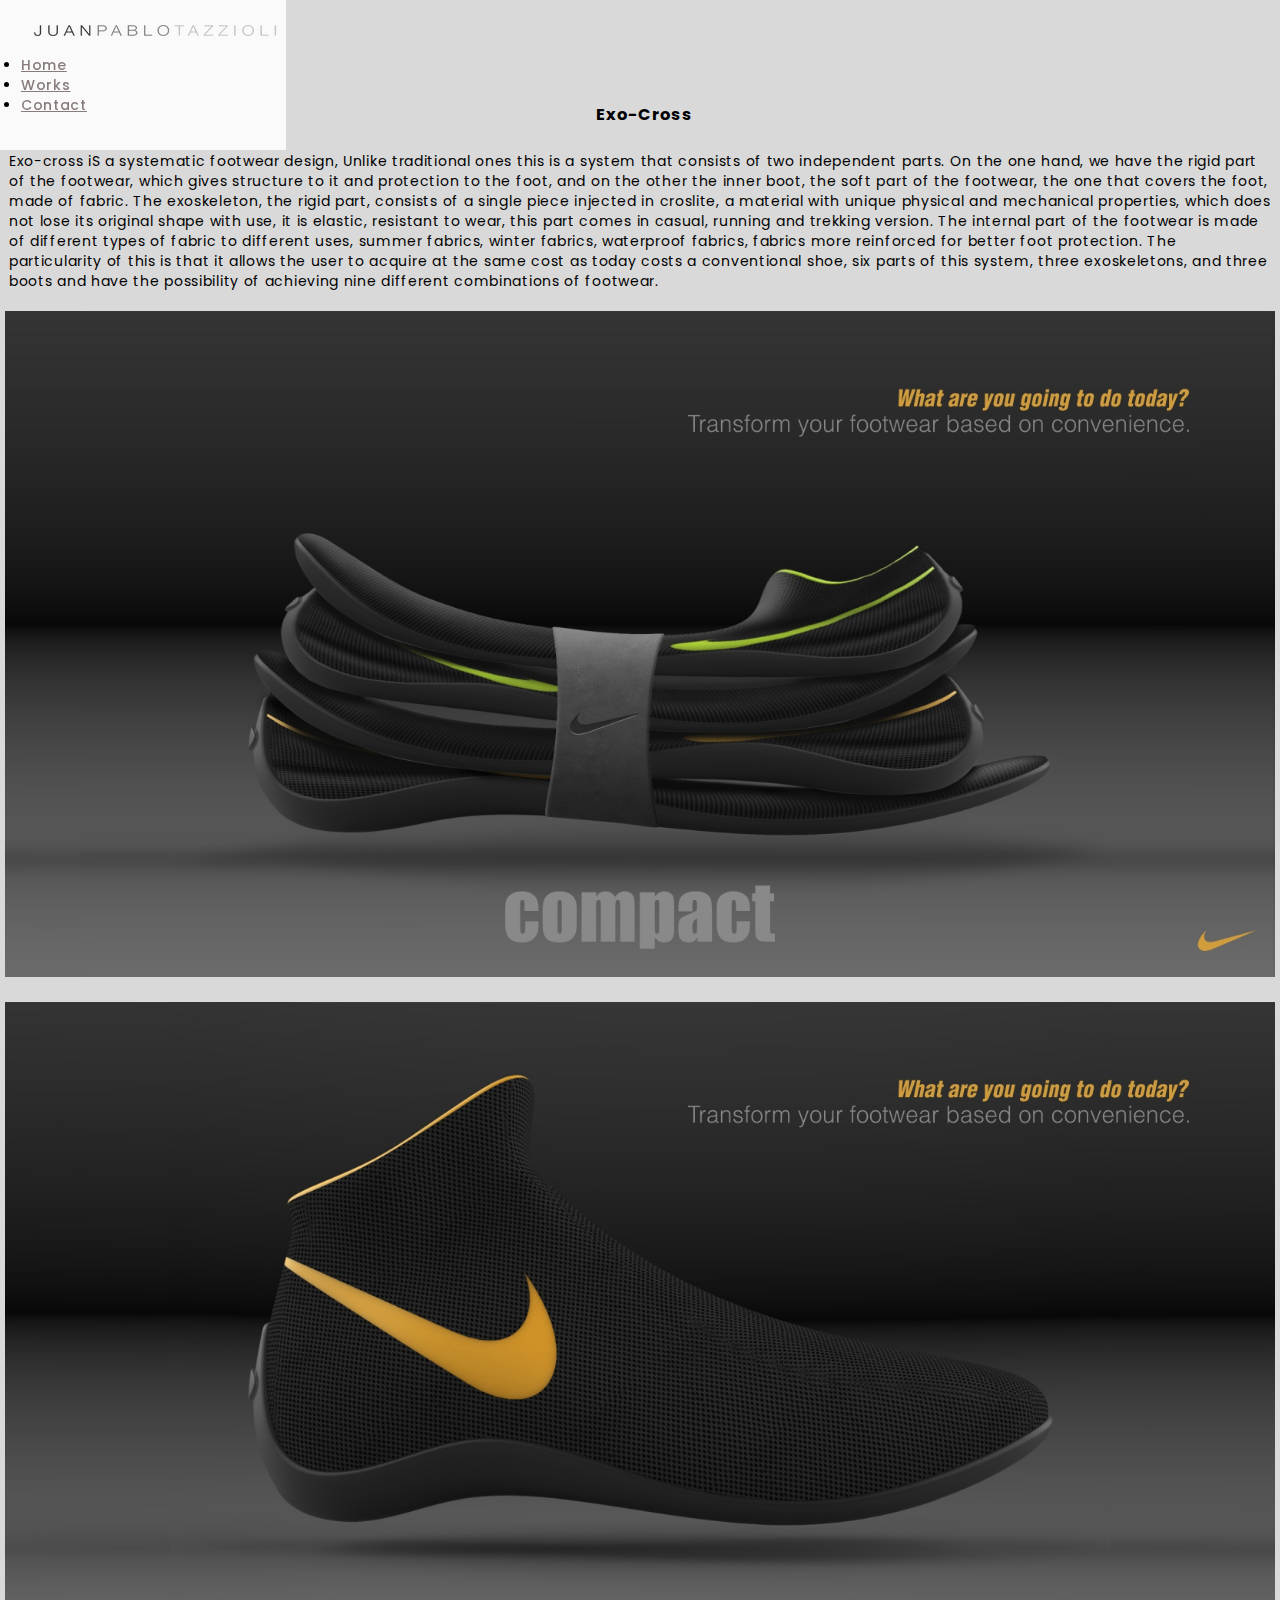
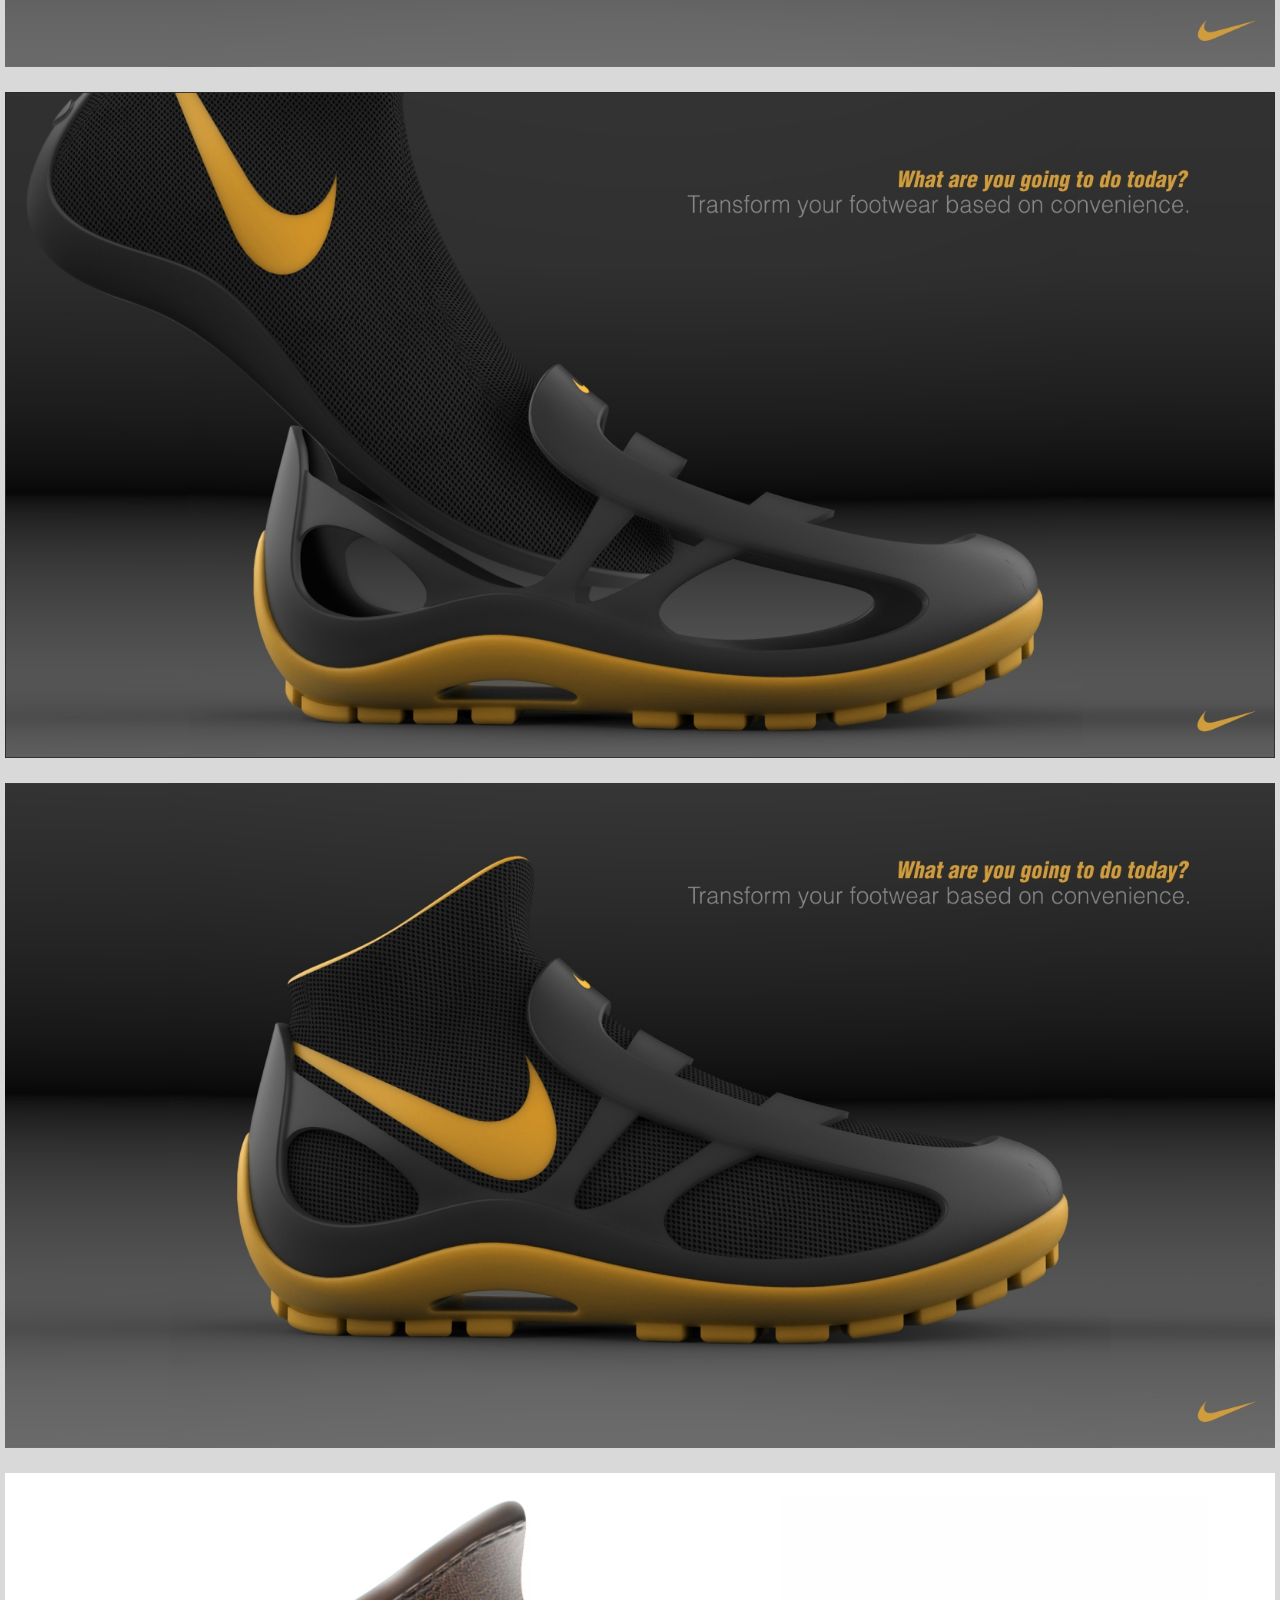
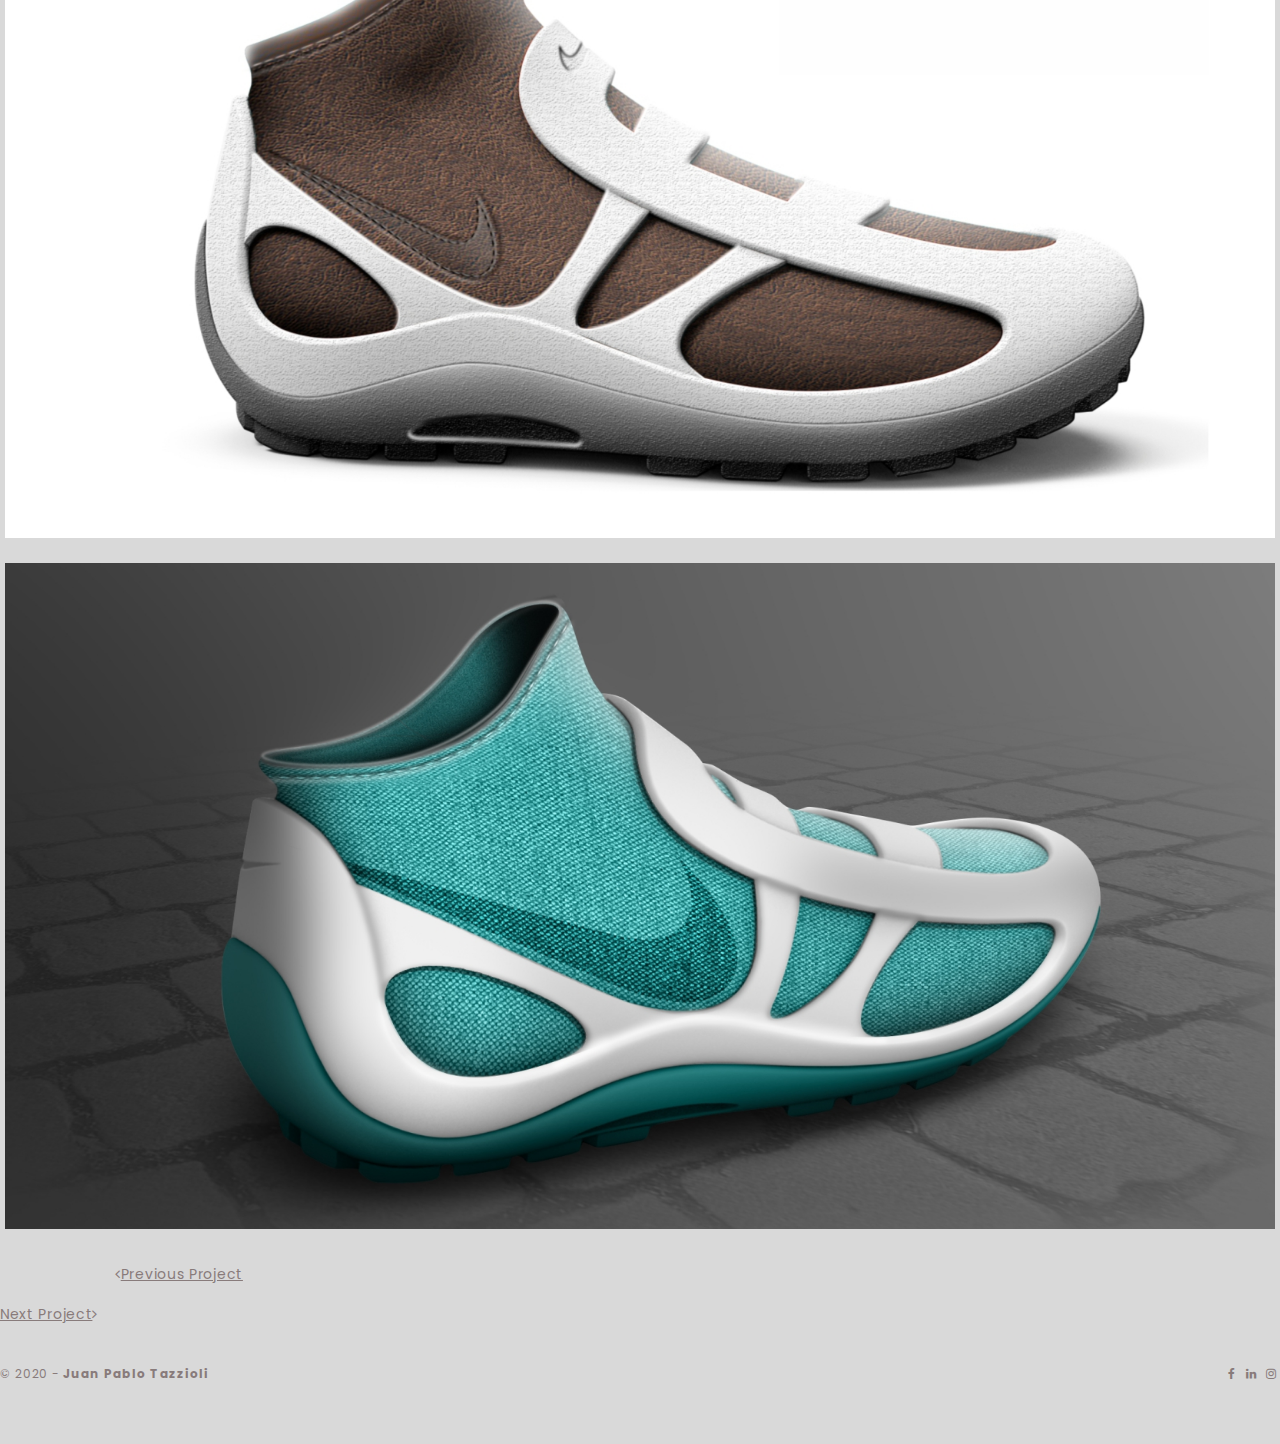
<file: project3.html>
<!DOCTYPE html>
<html lang="en">

<head>
	<meta charset="utf-8" />
    <meta name="viewport" content="width=device-width, initial-scale=1.0">
	<!-- bootstrap cdn -->
	<link rel="stylesheet" href="https://cdn.jsdelivr.net/npm/bootstrap@4.5.3/dist/css/bootstrap.min.css"
		integrity="sha384-TX8t27EcRE3e/ihU7zmQxVncDAy5uIKz4rEkgIXeMed4M0jlfIDPvg6uqKI2xXr2" crossorigin="anonymous">
	<!-- font awesome cdn -->
	<link rel="stylesheet" href="https://maxcdn.bootstrapcdn.com/font-awesome/4.7.0/css/font-awesome.min.css">
	<!-- style.css -->
	<link rel="stylesheet" type="text/css" href="assets/css/style.css" />

	<title>Project3</title>
</head>

<body>
	<header>
		<div class="container-fluid">
			<div class="row">
				<div class="col-md-12 navbar">
					<div class="logo"><a href="index.html"><img src="assets/images/logo/logo.png" alt=""></a></div>
					<a href="index.html" class="navbar-brand"></a>
					<ul class="nav">
						<li class="nav-item"><a href="index.html" class="nav-link">Home</a></li>
						<li class="nav-item"><a href="works.html" class="nav-link">Works</a></li>
						<li class="nav-item"><a href="contact.html" class="nav-link">Contact</a></li>
					</ul>
				</div>
			</div>
		</div>
	</header>

	<div class="portfolio-project">
		<div class="container-fluid">
			<div class="col-xs-12 col-sm-12 col-md-12">
                 <h3>Exo-Cross</h3>
				<p class="text-justify">Exo-cross iS a systematic footwear design, Unlike traditional ones this is a system that consists 
                of two independent parts. On the one hand, we have the rigid part of the footwear, which gives structure to it and protection
                 to the foot, and on the other the inner boot, the soft part of the footwear, the one that covers the foot, made of fabric. The exoskeleton, 
                the rigid part, consists of a single piece injected in croslite, a material with unique physical and mechanical properties,
                 which does not lose its original shape with use, it is elastic, resistant to wear, this part comes in casual, 
                 running and trekking version. The internal part of the footwear is made of different types of fabric to different uses, 
                 summer fabrics, winter fabrics, waterproof fabrics, fabrics more reinforced for better foot protection. 
                 The particularity of this is that it allows the user to acquire at the same cost as today costs a conventional shoe, 
                 six parts of this system, three exoskeletons, and three boots and have the possibility of achieving nine different
                  combinations of footwear.
                </p>
					<div class="d-flex justify-content-center">
						<img width="1320" height="560" src="assets/images/zapatilla/001.jpg" class="img-fluid" alt="Responsive image"
                        style="margin: 5px auto; width: 100%; height: auto; min-width:320px;"/>
                </div>
					</div>
					<div class="col-xs-12 col-sm-12 col-md-12">
						<div class="d-flex justify-content-center">
							<img width="1320" height="560" src="assets/images/zapatilla/002.jpg" class="img-fluid" alt="Responsive image"
                            style="margin: 5px auto; width: 100%; height: auto; min-width:320px;"/>
			 </div>
						</div>
						<div class="col-xs-12 col-sm-12 col-md-12">
							<div class="d-flex justify-content-center">
								<img width="1320" height="560" src="assets/images/zapatilla/003.jpg" class="img-fluid" alt="Responsive image"
                                style="margin: 5px auto; width: 100%; height: auto; min-width:320px;"/>
				</div>
							</div>
							<div class="col-xs-12 col-sm-12 col-md-12">
								<div class="d-flex justify-content-center">
									<img width="1320" height="560" src="assets/images/zapatilla/004.jpg" class="img-fluid" alt="Responsive image"
                                    style="margin: 5px auto; width: 100%; height: auto; min-width:320px;"/>
				</div>
								</div>
								<div class="col-xs-12 col-sm-12 col-md-12">
									<div class="d-flex justify-content-center">
										<img width="1320" height="560" src="assets/images/zapatilla/005.jpg" class="img-fluid" alt="Responsive image"
                                        style="margin: 5px auto; width: 100%; height: auto; min-width:320px;"/>
			 </div>
									</div>
									<div class="col-xs-12 col-sm-12 col-md-12">
										<div class="d-flex justify-content-center">
											<img width="1320" height="560" src="assets/images/zapatilla/006.jpg" class="img-fluid" alt="Responsive image"
                                            style="margin: 5px auto; width: 100%; height: auto; min-width:320px;"/>
				</div>
										</div>
										</div>
                                    </div>
                                    <div class="single-navigation">
                        <div class="row">
                            <div class="col-auto mr-auto prev">
                                <a href="project2.html" rel="prev"><i class="fa fa-angle-left"></i><span>Previous Project</span></a>                            </div>
                            <div class="col-auto next">
                                <a href="project4.html" rel="next"><span>Next Project</span><i class="fa fa-angle-right"></i></a>                            </div>
                        </div>
                    </div>

									<!-- footer -->
									<footer>
										<div class="container">
											<p class="footer-info">© 2020 - <strong>Juan Pablo Tazzioli</strong>
												<span class="social pull-right">
                        <a href="https://www.facebook.com/" target="_blank"><i class="fa fa-facebook"></i></a>
                        <a href="https://www.linkedin.com" target="_blank"><i class="fa fa-linkedin"></i></a>
                        <a href="https://www.instagram.com/" target="_blank"><i class="fa fa-instagram"></i></a>
                    </span>
											</p>
										</div>
									</footer>
</body>

</html>
</file>
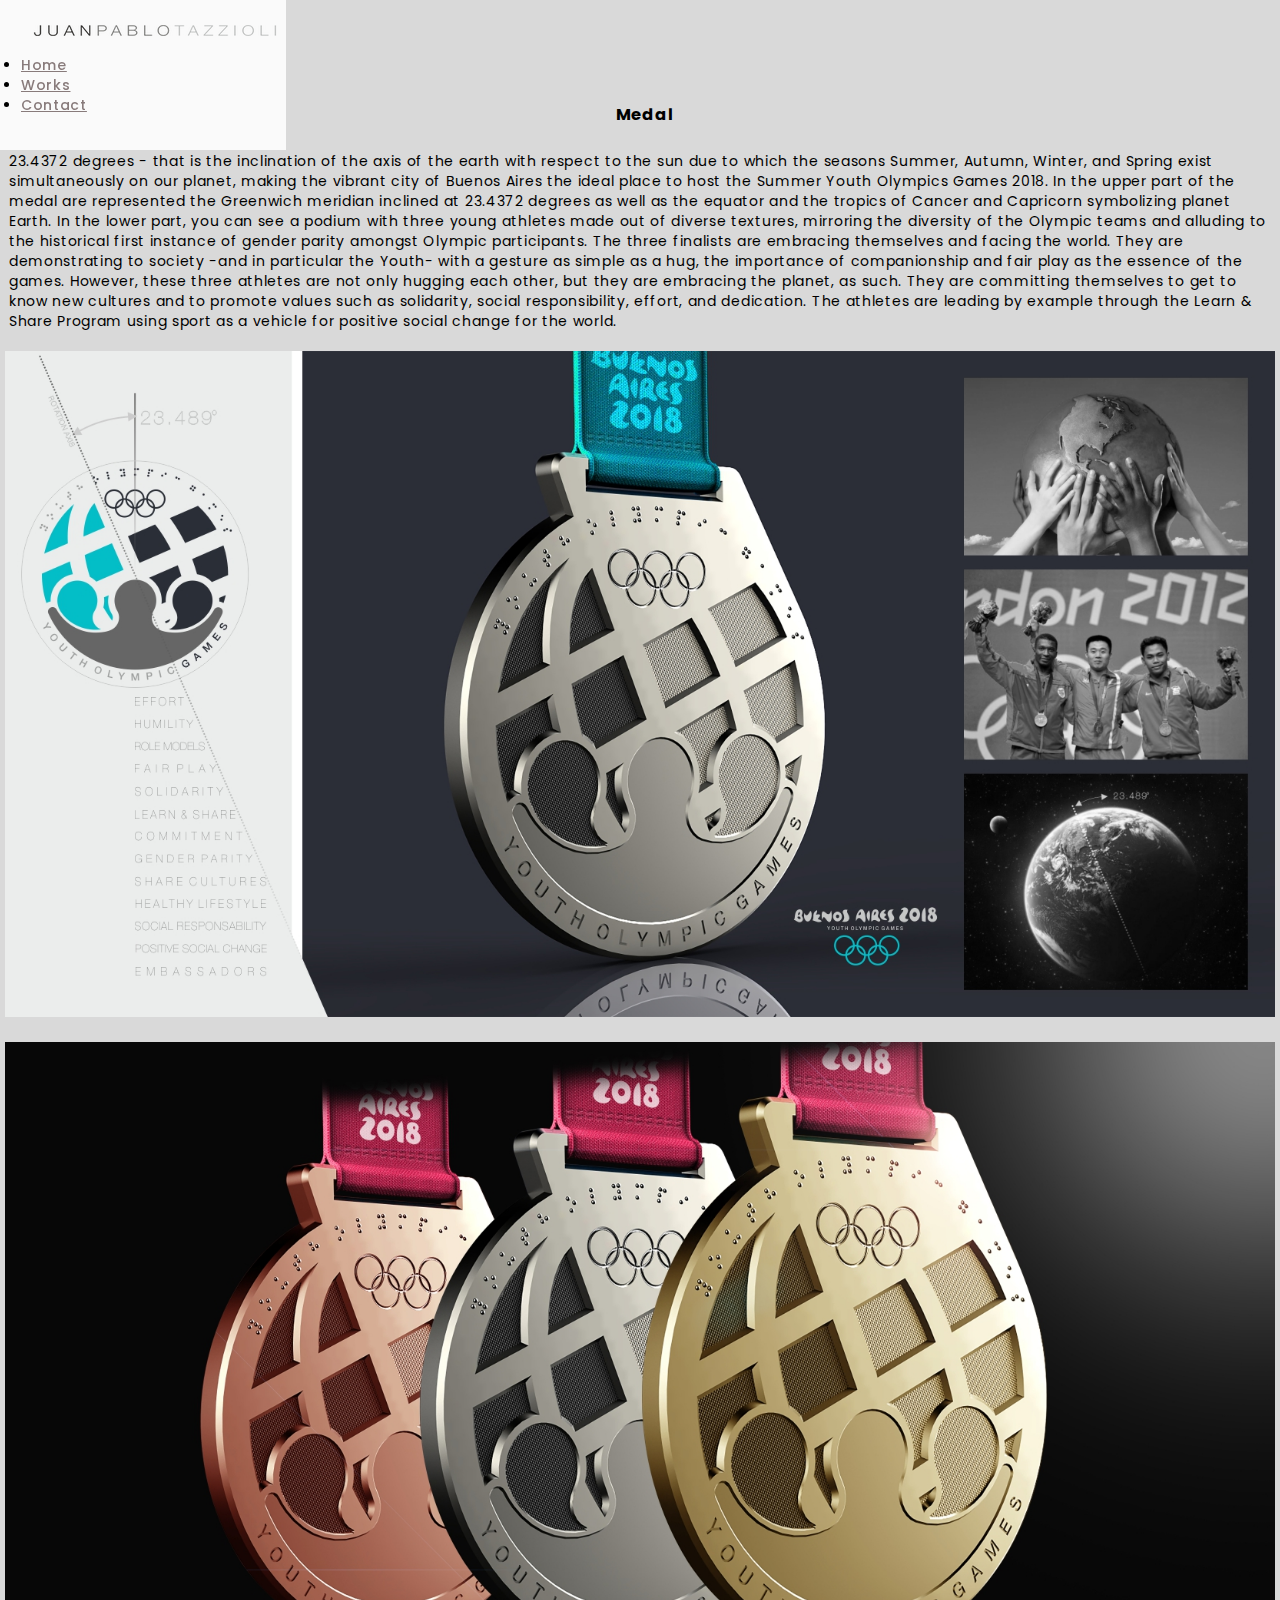
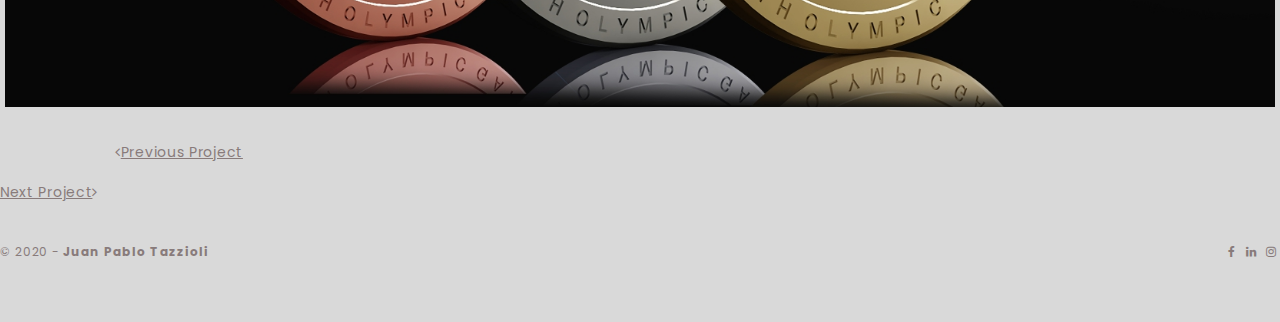
<file: project4.html>
<!DOCTYPE html>
<html lang="en">
<head>
<meta charset="utf-8"/>
	<meta name="viewport" content="width=device-width, initial-scale=1.0">
	<!-- bootstrap cdn -->
	<link rel="stylesheet" href="https://cdn.jsdelivr.net/npm/bootstrap@4.5.3/dist/css/bootstrap.min.css" integrity="sha384-TX8t27EcRE3e/ihU7zmQxVncDAy5uIKz4rEkgIXeMed4M0jlfIDPvg6uqKI2xXr2" crossorigin="anonymous">
	<!-- font awesome cdn -->
	<link rel="stylesheet" href="https://maxcdn.bootstrapcdn.com/font-awesome/4.7.0/css/font-awesome.min.css">
	<!-- style.css -->
	<link rel="stylesheet" type="text/css" href="assets/css/style.css"/>

  <title>Project4</title>
</head>
 <body>
    <header>
    <div class="container-fluid">
		<div class="row">
			<div class="col-md-12 navbar">
            <div class="logo"><a href="index.html"><img src="assets/images/logo/logo.png" alt=""></a></div>
				<a href="index.html" class="navbar-brand"></a>
				<ul class="nav">
					<li class="nav-item"><a href="index.html" class="nav-link">Home</a></li>
					<li class="nav-item"><a href="works.html" class="nav-link">Works</a></li>
					<li class="nav-item"><a href="contact.html" class="nav-link">Contact</a></li>
				</ul>
			</div>
		</div>
    </div>   
    </header>
   
    <div class="portfolio-project">
		<div class="container-fluid">						
	        <div class="col-xs-12 col-sm-12 col-md-12">	
                <h3>Medal</h3>
                 <p class="text-justify">
                    23.4372 degrees - that is the inclination of the axis of the earth with respect to the sun due to which the seasons Summer, Autumn, Winter, and Spring exist simultaneously on our planet, making the vibrant city of Buenos Aires the ideal place to host the Summer Youth Olympics Games 2018. 
                    In the upper part of the medal are represented the Greenwich meridian inclined at 23.4372 degrees as well as the equator and the tropics of Cancer and Capricorn symbolizing planet Earth.
                    In the lower part, you can see a podium with three young athletes made out of diverse textures, mirroring the diversity of the Olympic teams and alluding to the historical first instance of gender parity amongst Olympic participants.
                    The three finalists are embracing themselves and facing the world. They are demonstrating to society -and in particular the Youth- with a gesture as simple as a hug, the importance of companionship and fair play as the essence of the games.
                    However, these three athletes are not only hugging each other, but they are embracing the planet, as such. They are committing themselves to get to know new cultures and to promote values such as solidarity, social responsibility,
                     effort, and dedication. The athletes are leading by example through the Learn & Share Program using sport as a vehicle for positive 
                     social change for the world.
                    </p>
                <div class="d-flex justify-content-center">
			        <img width="1320" height="560" src="assets/images/medalla/01.jpg" class="img-fluid" alt="Responsive image" 
                    style="margin: 5px auto; width: 100%; height: auto; min-width:320px;"/>
                </div>    	
    	     </div>   		
	         <div class="col-xs-12 col-sm-12 col-md-12">
                <div class="d-flex justify-content-center">	
					<img width="1320" height="560" src="assets/images/medalla/02.jpg" class="img-fluid" alt="Responsive image" 
                    style="margin: 5px auto; width: 100%; height: auto; min-width:320px;"/>
			 </div>  
             </div>                          		
             </div>                          	
            </div>
            <div class="single-navigation">
                        <div class="row">
                            <div class="col-auto mr-auto prev">
                                <a href="project3.html" rel="prev"><i class="fa fa-angle-left"></i><span>Previous Project</span></a>                            </div>
                            <div class="col-auto next">
                                <a href="project.html" rel="next"><span>Next Project</span><i class="fa fa-angle-right"></i></a>                            </div>
                        </div>
                    </div>
        		
	<!-- footer -->
    <footer>
        <div class="container">
                <p class="footer-info">© 2020 - <strong>Juan Pablo Tazzioli</strong>
                    <span class="social pull-right">
                        <a href="https://www.facebook.com/" target="_blank"><i class="fa fa-facebook"></i></a>
                        <a href="https://www.linkedin.com" target="_blank"><i class="fa fa-linkedin"></i></a>
                        <a href="https://www.instagram.com/" target="_blank"><i class="fa fa-instagram"></i></a>
                    </span>
                </p>
        </div>
    </footer>
    </body>       
</html>
</file>
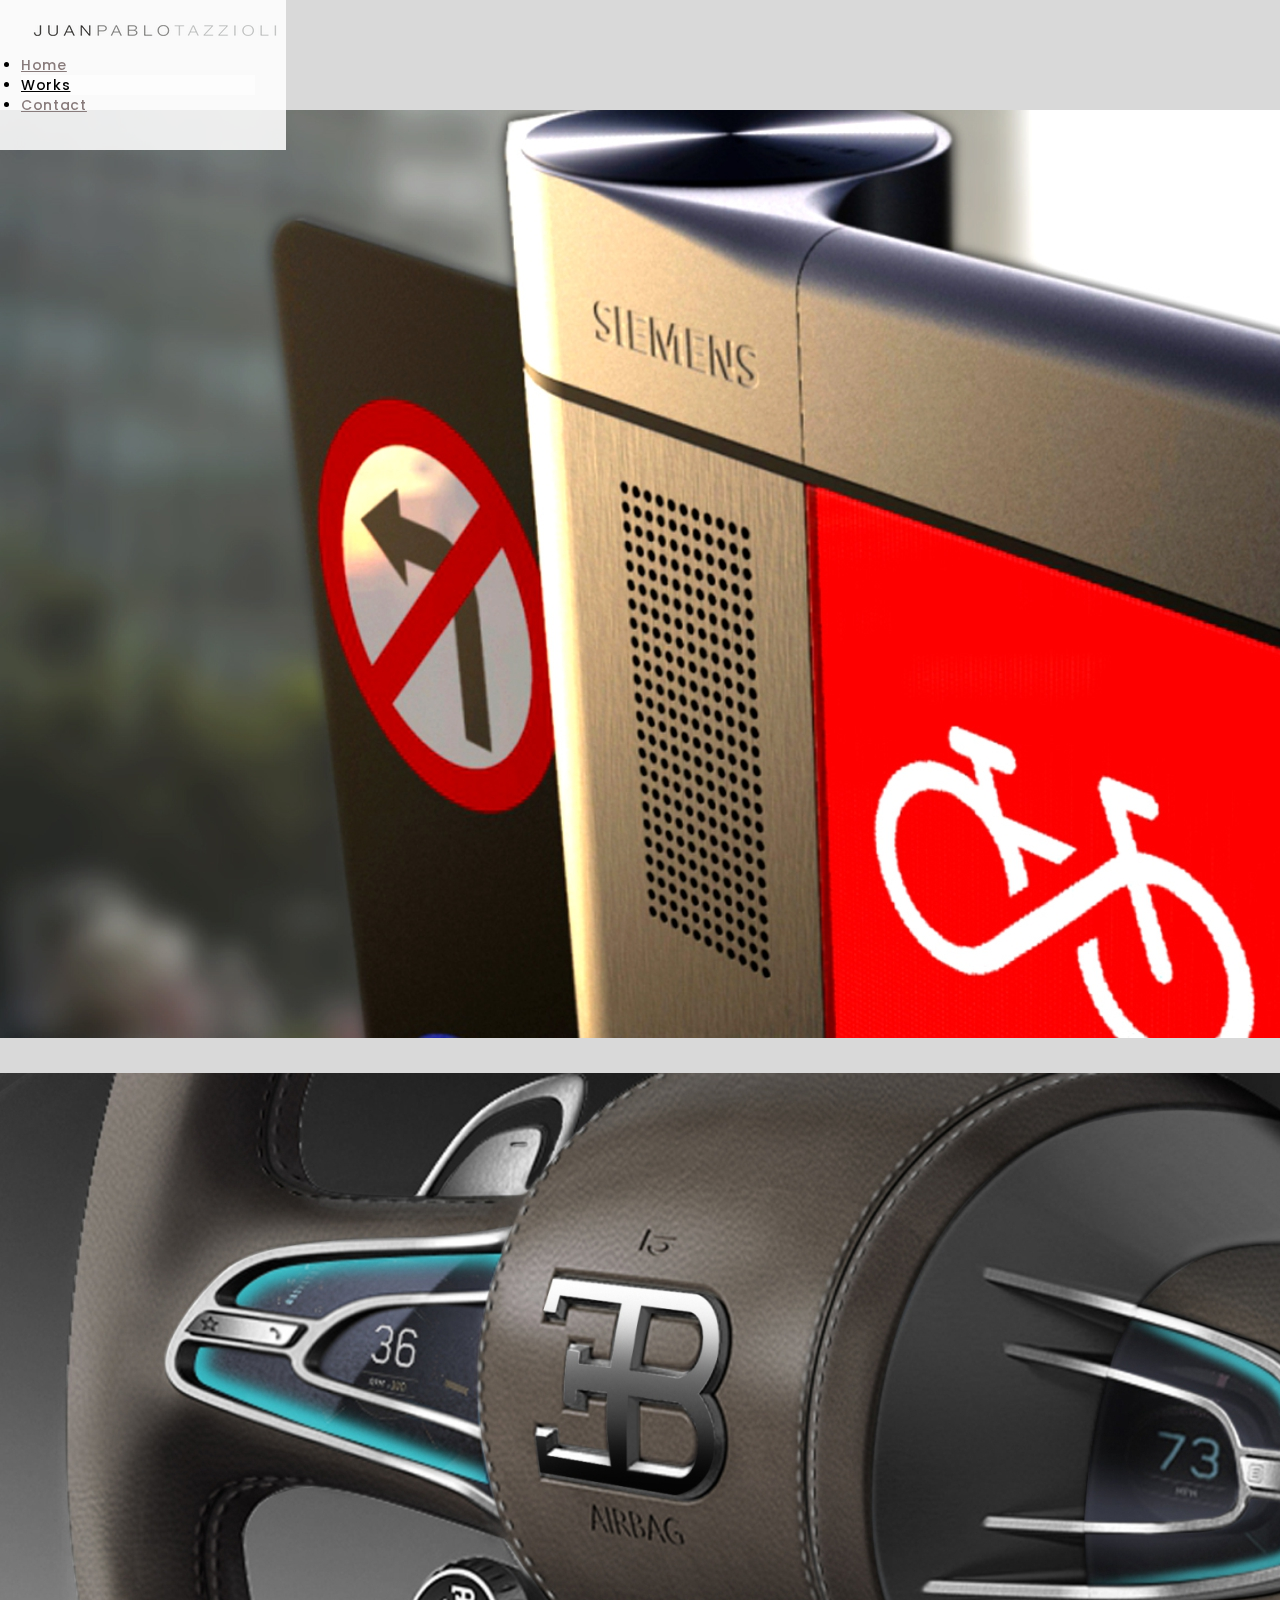
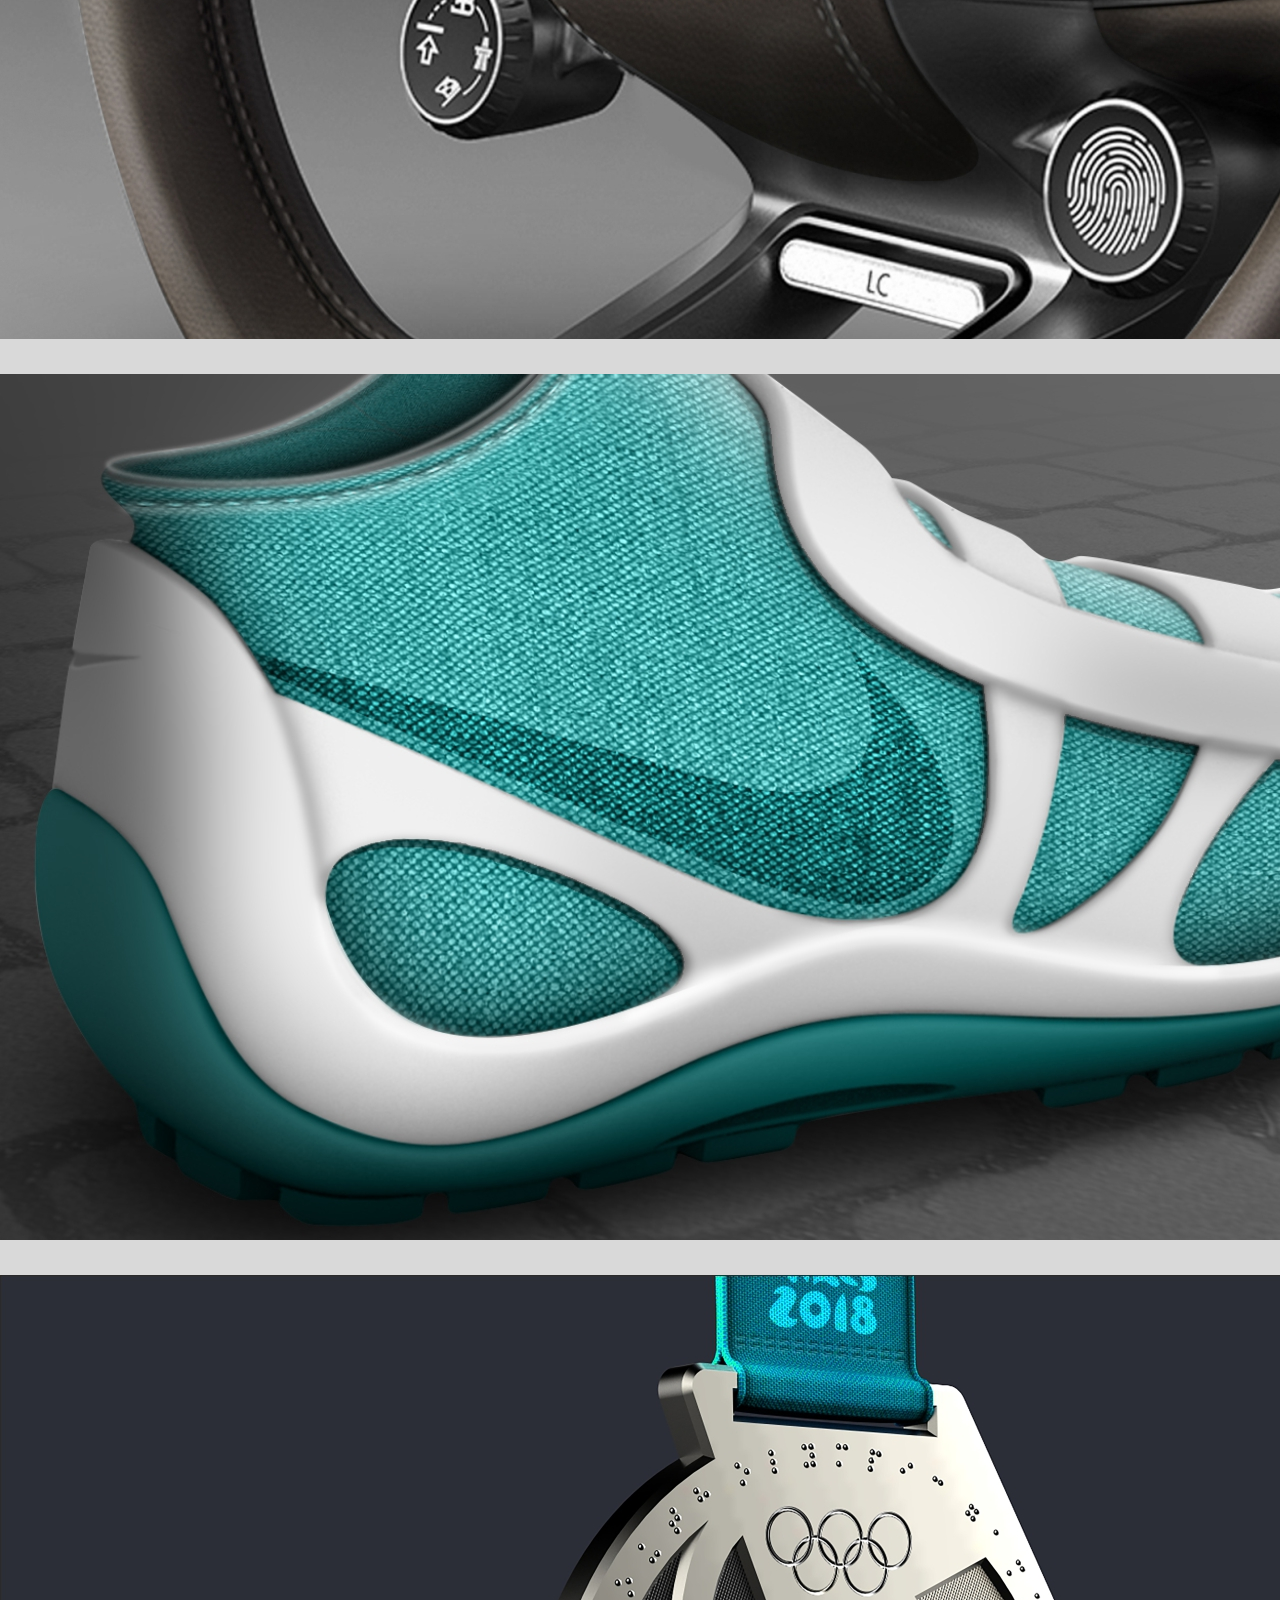
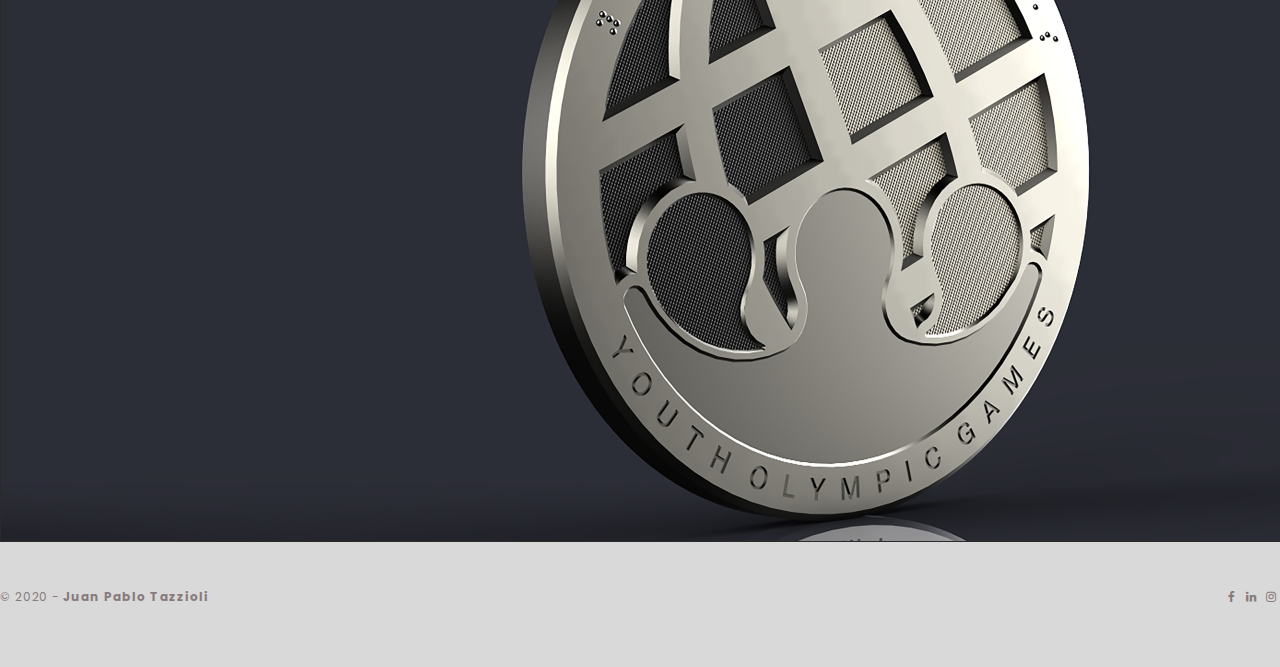
<file: works.html>
<!DOCTYPE html>
<html lang="en">

<head>
	<meta charset="utf-8" />
	<meta name="viewport" content="width=device-width, initial-scale=1.0">
	<!-- bootstrap cdn -->
	<link rel="stylesheet" href="https://cdn.jsdelivr.net/npm/bootstrap@4.5.3/dist/css/bootstrap.min.css"
		integrity="sha384-TX8t27EcRE3e/ihU7zmQxVncDAy5uIKz4rEkgIXeMed4M0jlfIDPvg6uqKI2xXr2" crossorigin="anonymous">
	<!-- font awesome cdn -->
	<link rel="stylesheet" href="https://maxcdn.bootstrapcdn.com/font-awesome/4.7.0/css/font-awesome.min.css">
	<!-- style.css -->
	<link rel="stylesheet" type="text/css" href="assets/css/style.css" />

	<title>Works</title>
</head>

<body>
	<header>
		<div class="container-fluid">
			<div class="row">
				<div class="col-md-12 navbar">
					<div class="logo"><a href="index.html"><img src="assets/images/logo/logo.png" alt=""></a></div>
					<a href="index.html" class="navbar-brand"></a>
					<ul class="nav">
						<li class="nav-item "><a href="index.html" class="nav-link">Home</a></li>
						<li class="nav-item active"><a href="works.html" class="nav-link">Works</a></li>
						<li class="nav-item"><a href="contact.html" class="nav-link">Contact</a></li>
					</ul>
				</div>
			</div>
		</div>
	</header>

	<div class="container-fluid">
		
		<!-- project -->
		<div class="row">
			<div class="col-xs-6 col-md-6 home-img container-fluid">
				<img src="assets/images/semaforo/Principal.jpg" class="img-fluid" alt="Responsive image">
				<a href="project.html">
                    <div class="overlay">
                    <div class="text">
                            <h4>Traffic Light</h4>
                        <p>Buenos Aires<br>
                                2016</p>
                    </div>
                    </div>
                    </a>
			</div>
			<!-- / project -->

			<!-- project -->
		<div class="col-xs-6 col-md-6 home-img container-fluid">
				<img src="assets/images/bugatti/Principal.jpg" class="img-fluid" alt="Responsive image">
				<a href="project2.html">
                    <div class="overlay">
                    <div class="text">
                            <h4>Steering Wheel</h4>
                        <p>Bugatti<br>
                                2019</p>
                    </div>
                    </div>
                    </a>
			</div>
		</div>
		<!-- project -->
		<div class="row">
			<div class="col-xs-6 col-md-6 home-img container-fluid">
				<img src="assets/images/zapatilla/PRINCIPAL.jpg" class="img-fluid" alt="Responsive image">
				<a href="project3.html">
                    <div class="overlay">
                    <div class="text">
                            <h4>Footwear</h4>
                        <p>Exo-Cross<br>
                                2019</p>
                    </div>
                    </div>
                    </a>
				</div>
			<!-- project -->
			<div class="col-xs-6 col-md-6 home-img container-fluid">
				<img src="assets/images/medalla/Principal.jpg" class="img-fluid" alt="Responsive image">
				<a href="project4.html">
                    <div class="overlay">
                    <div class="text">
                            <h4>Medal</h4>
                        <p>Summer Youth Olympic Games<br>
                                2018</p>
                    </div>
                    </div>
                    </a>
                </div>
		</div>
	</div>
	<!-- / project -->

	<!-- footer -->
	<footer>
		<div class="container">
			<p class="footer-info">© 2020 - <strong>Juan Pablo Tazzioli</strong>
				<span class="social pull-right">
                        <a href="https://www.facebook.com/" target="_blank"><i class="fa fa-facebook"></i></a>
                        <a href="https://www.linkedin.com" target="_blank"><i class="fa fa-linkedin"></i></a>
                        <a href="https://www.instagram.com/" target="_blank"><i class="fa fa-instagram"></i></a>
                    </span>
			</p>
		</div>
	</footer>
</body>

</html>
</file>
<file: assets/css/style.css>
/*google font*/
@import url('https://fonts.googleapis.com/css?family=Poppins:400,700,800,900&display=swap');



body{
   
	margin: 0;
	padding: 0;
	box-sizing: border-box;
	font-family: 'Poppins',sans-serif;
    background-color: #d9d9d9;
    margin-top: 80px;
    font-weight: 400;
    font-size: 14px;
    line-height: 20px;
    letter-spacing: 0.05em;
    
}

.navbar{
	position: fixed;
	top: 0;
	z-index: 99999;
	padding: 21px;
    background-color: rgba(255, 255, 255, 0.87) !important;   
}
.navbar .logo{
    
    margin-left: 5%;
}
.navbar ul.nav{
	
    margin-right: 4%;
}
.navbar ul.nav li.active,
.navbar ul.nav li:hover{
	background:rgba(255, 255, 255, 0.5);
	color: #000;

}
.navbar ul.nav li a{
	color: rgb(136, 123, 123);
	font-size: 1em;
	font-weight: 500;
}
.navbar ul.nav li.active a,
.navbar ul.nav li:hover a{
	color: #000;
}


ul {
    padding: 0;

}
.row .home-img{

padding-top: 30px;

}



/*hover-effect Works*/

.home-img {
  display: block;
  width: auto;
  height: auto;

}
.overlay {
    opacity: 0;
    transition: .5s ease;
    background-color: rgb(0, 0, 0);
    position: absolute;
    top: 0;
    left: 0;
    bottom: 0;
    right: 0;
    z-index: 2;
    margin-left: 15px;
    margin-right: 15px;
    margin-top: 30px;
}

.row .container-fluid:hover .overlay {
  opacity: 1;
}

.text {
   
  position: absolute;
  top: 50%;
  left: 50%;
  -webkit-transform: translate(-50%, -50%);
  -ms-transform: translate(-50%, -50%);
  transform: translate(-50%, -50%);
  text-align: center;
  
}

.text a {
    color: white;
}

.text  p {
      color: white;
      top: 10px;
            
}

.text h4 {
    color: white;
}


/* Contact Form*/

textarea {
	resize: none;
}
.form-label {
	font-size: 12px;
	color: rgb(136, 123, 123);
	margin: 0;
	display: block;
	opacity: 1;
	-webkit-transition: .333s ease top, .333s ease opacity;
	transition: .333s ease top, .333s ease opacity;
}
.form-control {
	border-radius: 0;
	border-color: #ccc;
   	border-width: 0 0 2px 0;
   	border-style: none none solid none;
   	box-shadow: none;
}
.form-control:focus {
	box-shadow: none;
	border-color: rgb(136, 123, 123);
}
.js-hide-label {
	opacity: 0; 	
}
.js-unhighlight-label {
	color: #999 
}
.btn-start-order {
	background: 0 0 #ffffff;
    border: 1px solid #2f323a;
    border-radius: 3px;
    color: #2f323a;
    font-family: 'Poppins', sans-serif;
    font-size: 16px;
    line-height: inherit;
    margin: 30px 0;
    padding: 10px 50px;
    text-transform: uppercase;
    transition: all 0.25s ease 0s;
}
.btn-start-order:hover,.btn-start-order:active, .btn-start-order:focus {
	border-color: rgb(136, 123, 123);
	color: rgb(136, 123, 123);
}
/*contact Heading*/ 

.row .text-center h4{
    padding-top: 25px;
}


/*index*/

.picture{

max-width: 100%;
padding-right: 50px;
padding-left: 50px;
padding-bottom: 50px;
padding-top: 50px;
}

.frase {
    max-width: 80%;
    padding-right: 80px;
    padding-left: 0px;
    padding-bottom: 100px;
    padding-top: 180px;
    
}

.col-sm-4 p{
    color: rgb(151, 150, 150);
}

.col-sm-4 h6{
    color: black;
}

/*fix text breaking on landscape on small devices*/
.col-sm-4 {
   -moz-hyphens:auto;
   -ms-hyphens:auto;
   -webkit-hyphens:auto;
   hyphens:auto;
   word-wrap:break-word;
}
/*project*/


.justify-content-center{
 padding: 5px;
}

.portfolio-project p {
margin-top: 10px;  
margin-bottom: 10px;
margin-left: 9px;
margin-right: 9px;
padding-top: 10px;
color: black;


 }

 .portfolio-project h3{
     text-align: center;
     padding-left: 9px;
     padding-top: 25px;
 }


/* next-previous button*/
.mr-auto {
        padding-left: 115px;
        padding-top: 20px;
}

.col-auto {
        padding-right: 115px;
        padding-top: 20px;
}

.single-navigation a{
    color: rgb(136, 123, 123);
}


/*footer*/

footer .container{
        margin-top: 40px;

}

footer{
background-color: #d9d9d9;
min-height: 80px;
font-size: 12px;
font-weight: 400;
color: rgb(136, 123, 123);
}

.pull-right a {

 color: rgb(136, 123, 123);    
 width: 32px;
 height: 32px;
 padding: 3px;
  
}
/*for small devices*/
@media only screen and (max-width: 600px) {
 .frase{  padding-top: 0px;
          padding-bottom: 30px;
          margin-left: 70px;
          
}
}

@media screen and (min-width: 1300px) {
.portfolio-project  {
        padding-left: 65px;
        padding-right: 65px;
    }
}

@media only screen and (max-width: 600px) {
.justify-content-center{
 padding: 1px;
}
.portfolio-project p {
padding-top: 25px;

}
.navbar {
padding:10px;

}
}

@media only screen and (max-width: 500px){
.col-auto  { 
    padding-top: 20px;
    padding-left: 46px;
    padding-right: 46px;
}
}
</file>
